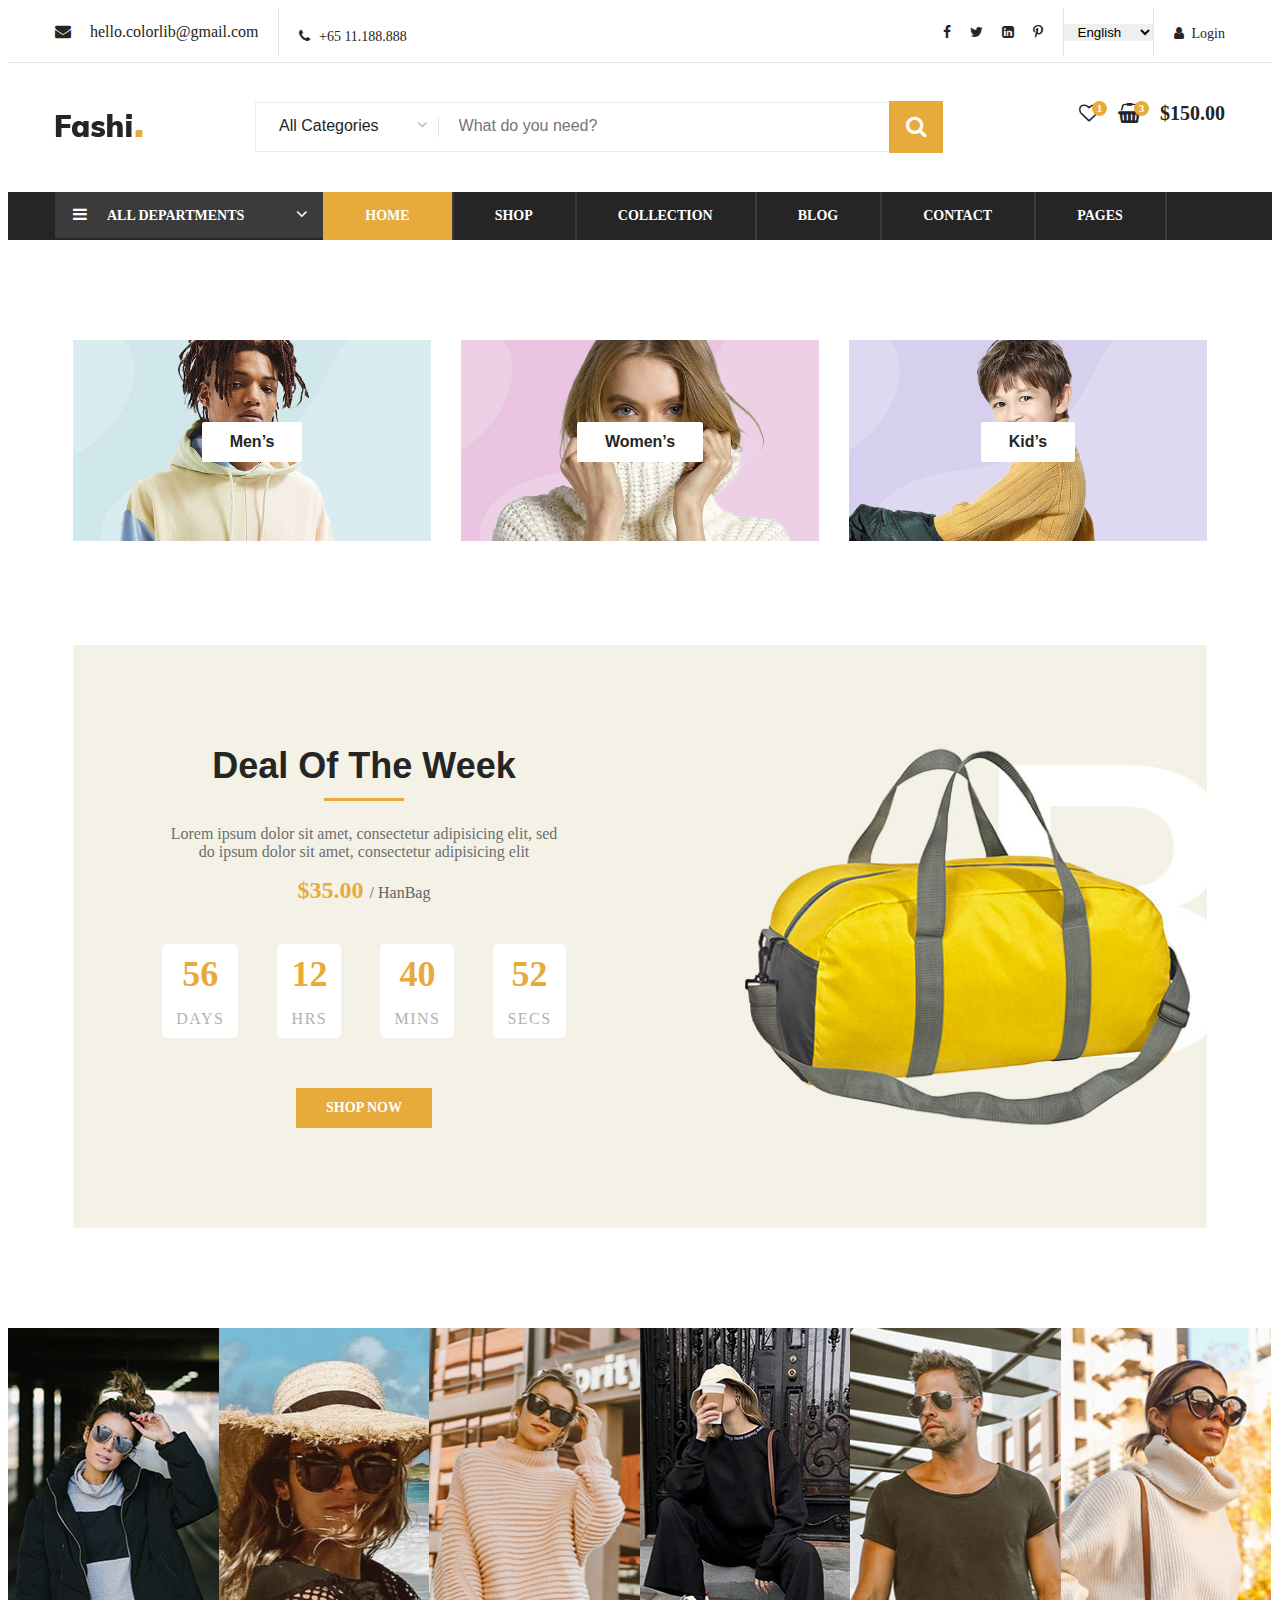
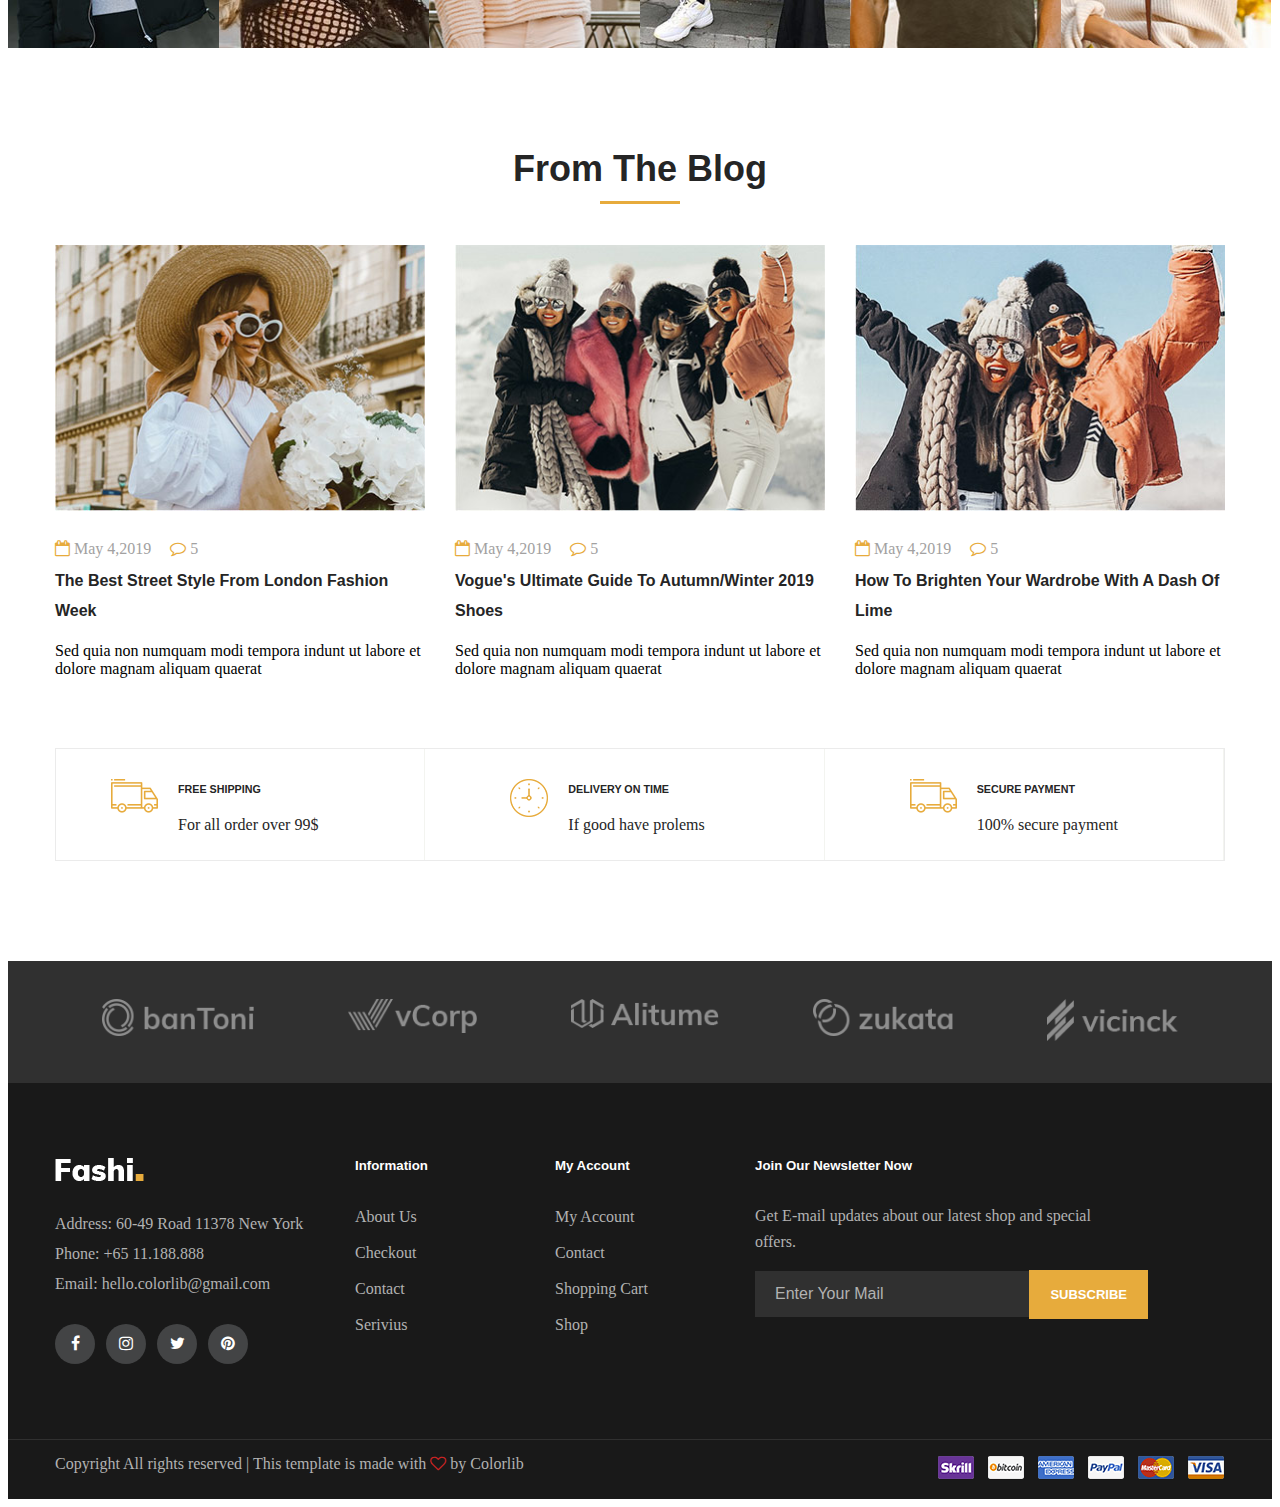
<file: index.html>
<!DOCTYPE html>
<html>
<head>
	<meta charset="utf-8">
	<title>Home</title>
	<link rel="stylesheet" href="css/style.css">
	<link rel="stylesheet" href="css/reuse.css">
	<link rel="stylesheet" href="font-awesome-4.7.0/css/font-awesome.min.css">
</head>
<body>
	<!-- Header Begin -->
	<header class="header-section">
		<div class="header-top">
			<div class="container">
				<div class="ht-left">
					<div class="mail">
						<i class=" fa fa-envelope"></i>
                        hello.colorlib@gmail.com
					</div>
					<div class="phone">
						<i class=" fa fa-phone"></i>
                        +65 11.188.888
					</div>
				</div>
				<div class="ht-right">
					<a href="#" class="login-panel"><i class="fa fa-user"></i>Login</a>
					<div class="lang-selector">
						<select name="countries" id="countries" class="language_drop">
							<option value="yt">English</option>
							<option value="yu">German</option>
						</select>
					</div>
					<div class="top-social">
						<a href="#"><i class="fa fa-facebook"></i></a>
                        <a href="#"><i class="fa fa-twitter"></i></a>
                        <a href="#"><i class="fa fa-linkedin-square"></i></a>
                        <a href="#"><i class="fa fa-pinterest-p"></i></a>
					</div>
				</div>
			</div>
		</div>
		<div class="container">
			<div class="inner-header">
				<div class="row">
					<div class="col-2">
						<div class="logo">
							<a href="index.html">
								<img src="img/logo.png" alt="#">
							</a>
						</div>
					</div>
					<div class="col-7">
                        <div class="advanced-search">
                            <button type="button" class="category-btn">All Categories</button>
                            <div class="input-group">
                                <input type="text" placeholder="What do you need?">
                                <button type="button"><i class="fa fa-search"></i></button>
                            </div>
                        </div>
                    </div>
                    <div class="col-3 text-right">
                    	<ul class="nav-right">
                    		<li class="heart-icon">
                    			<a href="#">
                    				<i class="fa fa-heart-o"></i>
                    				<span>1</span>
                    			</a>
                    		</li>
                    		<li class="cart-icon">
                    			<a href="#">
                    				<i class="fa fa-shopping-basket"></i>
                    				<span>3</span>
                    			</a>
                    			<div class="cart-hover">
                    				<div class="select-items">
                                        <table>
                                            <tbody>
                                                <tr>
                                                    <td class="si-pic"><img src="img/select-product-1.jpg" alt=""></td>
                                                    <td class="si-text">
                                                        <div class="product-selected">
                                                            <p>$60.00 x 1</p>
                                                            <h6>Kabino Bedside Table</h6>
                                                        </div>
                                                    </td>
                                                    <td class="si-close">
                                                        <i class="fa fa-times"></i>
                                                    </td>
                                                </tr>
                                                <tr>
                                                    <td class="si-pic"><img src="img/select-product-2.jpg" alt=""></td>
                                                    <td class="si-text">
                                                        <div class="product-selected">
                                                            <p>$60.00 x 1</p>
                                                            <h6>Kabino Bedside Table</h6>
                                                        </div>
                                                    </td>
                                                    <td class="si-close">
                                                        <i class="fa fa-times"></i>
                                                    </td>
                                                </tr>
                                            </tbody>
                                        </table>
                                    </div>
                                    <div class="select-total">
                                        <span>total:</span>
                                        <h5>$120.00</h5>
                                    </div>
                                    <div class="select-button">
                                        <a href="#" class="primary-btn view-card">VIEW CARD</a>
                                        <a href="#" class="primary-btn checkout-btn">CHECK OUT</a>
                                    </div>
                    			</div>
                    		</li>
                    		<li class="cart-price">$150.00</li>
                    	</ul>
                    </div>
				</div>
			</div>
		</div>
		<div class="nav-item">
            <div class="container">
                <div class="nav-depart">
                    <div class="depart-btn">
                        <i class="fa fa-bars"></i>
                        <span>All departments</span>
                        <ul class="depart-hover">
                            <li class="active"><a href="#">Women’s Clothing</a></li>
                            <li><a href="#">Men’s Clothing</a></li>
                            <li><a href="#">Underwear</a></li>
                            <li><a href="#">Kid's Clothing</a></li>
                            <li><a href="#">Brand Fashion</a></li>
                            <li><a href="#">Accessories/Shoes</a></li>
                            <li><a href="#">Luxury Brands</a></li>
                            <li><a href="#">Brand Outdoor Apparel</a></li>
                        </ul>
                    </div>
                </div>
                <nav class="nav-menu mobile-menu">
                    <ul>
                        <li class="active"><a href="./index.html">Home</a></li>
                        <li><a href="./shop.html">Shop</a></li>
                        <li><a href="#">Collection</a>
                            <ul class="dropdown">
                                <li><a href="#">Men's</a></li>
                                <li><a href="#">Women's</a></li>
                                <li><a href="#">Kid's</a></li>
                            </ul>
                        </li>
                        <li><a href="./blog.html">Blog</a></li>
                        <li><a href="./contact.html">Contact</a></li>
                        <li><a href="#">Pages</a>
                            <ul class="dropdown">
                                <li><a href="./blog-details.html">Blog Details</a></li>
                                <li><a href="./shopping-cart.html">Shopping Cart</a></li>
                                <li><a href="./check-out.html">Checkout</a></li>
                                <li><a href="./faq.html">Faq</a></li>
                                <li><a href="./register.html">Register</a></li>
                                <li><a href="./login.html">Login</a></li>
                            </ul>
                        </li>
                    </ul>
                </nav>
                <div id="mobile-menu-wrap"></div>
            </div>
        </div>
	</header>
	<!-- End Header -->

	<!-- Slide Begin -->
	<!-- <section>
        <div class="hero-items owl-carousel">
            <div class="single-hero-items set-bg" data-setbg="img/hero-1.jpg">
                <div class="container">
                    <div class="row">
                        <div class="col-5">
                            <span>Bag,kids</span>
                            <h1>Black friday</h1>
                            <p>Lorem ipsum dolor sit amet, consectetur adipisicing elit, sed do eiusmod tempor
                                incididunt ut labore et dolore</p>
                            <a href="#" class="primary-btn">Shop Now</a>
                        </div>
                    </div>
                    <div class="off-card">
                        <h2>Sale <span>50%</span></h2>
                    </div>
                </div>
            </div>
            <div class="single-hero-items set-bg" data-setbg="img/hero-2.jpg">
                <div class="container">
                    <div class="row">
                        <div class="col-5">
                            <span>Bag,kids</span>
                            <h1>Black friday</h1>
                            <p>Lorem ipsum dolor sit amet, consectetur adipisicing elit, sed do eiusmod tempor
                                incididunt ut labore et dolore</p>
                            <a href="#" class="primary-btn">Shop Now</a>
                        </div>
                    </div>
                    <div class="off-card">
                        <h2>Sale <span>50%</span></h2>
                    </div>
                </div>
            </div>
        </div>
    </section> -->
    <!-- End Slide -->

    <!-- Banner Begin -->
    <div class="banner-section spad">
        <div class="container-fluid">
            <div class="row">
                <div class="col-4">
                    <div class="single-banner">
                        <img src="img/banner-1.jpg" alt="">
                        <div class="inner-text">
                            <h4>Men’s</h4>
                        </div>
                    </div>
                </div>
                <div class="col-4">
                    <div class="single-banner">
                        <img src="img/banner-2.jpg" alt="">
                        <div class="inner-text">
                            <h4>Women’s</h4>
                        </div>
                    </div>
                </div>
                <div class="col-4">
                    <div class="single-banner">
                        <img src="img/banner-3.jpg" alt="">
                        <div class="inner-text">
                            <h4>Kid’s</h4>
                        </div>
                    </div>
                </div>
            </div>
        </div>
    </div>
    <!-- End Banner -->

    <!-- Woman Banner -->
    <!-- <section class="women-banner spad">
        <div class="container-fluid">
            <div class="row">
                <div class="col-3">
                    <div class="product-large set-bg" data-setbg="img/products/women-large.jpg">
                        <h2>Women’s</h2>
                        <a href="#">Discover More</a>
                    </div>
                </div>
                <div class="col-8 offset-lg-1">
                    <div class="filter-control">
                        <ul>
                            <li class="active">Clothings</li>
                            <li>HandBag</li>
                            <li>Shoes</li>
                            <li>Accessories</li>
                        </ul>
                    </div>
                    <div class="product-slider owl-carousel">
                        <div class="product-item">
                            <div class="pi-pic">
                                <img src="img/products/women-1.jpg" alt="">
                                <div class="sale">Sale</div>
                                <div class="icon">
                                    <i class="icon_heart_alt"></i>
                                </div>
                                <ul>
                                    <li class="w-icon active"><a href="#"><i class="icon_bag_alt"></i></a></li>
                                    <li class="quick-view"><a href="#">+ Quick View</a></li>
                                    <li class="w-icon"><a href="#"><i class="fa fa-random"></i></a></li>
                                </ul>
                            </div>
                            <div class="pi-text">
                                <div class="catagory-name">Coat</div>
                                <a href="#">
                                    <h5>Pure Pineapple</h5>
                                </a>
                                <div class="product-price">
                                    $14.00
                                    <span>$35.00</span>
                                </div>
                            </div>
                        </div>
                        <div class="product-item">
                            <div class="pi-pic">
                                <img src="img/products/women-2.jpg" alt="">
                                <div class="icon">
                                    <i class="icon_heart_alt"></i>
                                </div>
                                <ul>
                                    <li class="w-icon active"><a href="#"><i class="icon_bag_alt"></i></a></li>
                                    <li class="quick-view"><a href="#">+ Quick View</a></li>
                                    <li class="w-icon"><a href="#"><i class="fa fa-random"></i></a></li>
                                </ul>
                            </div>
                            <div class="pi-text">
                                <div class="catagory-name">Shoes</div>
                                <a href="#">
                                    <h5>Guangzhou sweater</h5>
                                </a>
                                <div class="product-price">
                                    $13.00
                                </div>
                            </div>
                        </div>
                        <div class="product-item">
                            <div class="pi-pic">
                                <img src="img/products/women-3.jpg" alt="">
                                <div class="icon">
                                    <i class="icon_heart_alt"></i>
                                </div>
                                <ul>
                                    <li class="w-icon active"><a href="#"><i class="icon_bag_alt"></i></a></li>
                                    <li class="quick-view"><a href="#">+ Quick View</a></li>
                                    <li class="w-icon"><a href="#"><i class="fa fa-random"></i></a></li>
                                </ul>
                            </div>
                            <div class="pi-text">
                                <div class="catagory-name">Towel</div>
                                <a href="#">
                                    <h5>Pure Pineapple</h5>
                                </a>
                                <div class="product-price">
                                    $34.00
                                </div>
                            </div>
                        </div>
                        <div class="product-item">
                            <div class="pi-pic">
                                <img src="img/products/women-4.jpg" alt="">
                                <div class="icon">
                                    <i class="icon_heart_alt"></i>
                                </div>
                                <ul>
                                    <li class="w-icon active"><a href="#"><i class="icon_bag_alt"></i></a></li>
                                    <li class="quick-view"><a href="#">+ Quick View</a></li>
                                    <li class="w-icon"><a href="#"><i class="fa fa-random"></i></a></li>
                                </ul>
                            </div>
                            <div class="pi-text">
                                <div class="catagory-name">Towel</div>
                                <a href="#">
                                    <h5>Converse Shoes</h5>
                                </a>
                                <div class="product-price">
                                    $34.00
                                </div>
                            </div>
                        </div>
                    </div>
                </div>
            </div>
        </div>
    </section> -->
    <!-- End Woman Banner -->
    <!-- Deal Of The Week Section Begin-->
    <section class="deal-of-week set-bg spad">
        <div class="container">
            <div class="col-6 text-center">
                <div class="section-title">
                    <h2>Deal Of The Week</h2>
                    <p>Lorem ipsum dolor sit amet, consectetur adipisicing elit, sed<br /> do ipsum dolor sit amet,
                        consectetur adipisicing elit </p>
                    <div class="product-price">
                        $35.00
                        <span>/ HanBag</span>
                    </div>
                </div>
                <div class="countdown-timer" id="countdown">
                    <div class="cd-item">
                        <span>56</span>
                        <p>Days</p>
                    </div>
                    <div class="cd-item">
                        <span>12</span>
                        <p>Hrs</p>
                    </div>
                    <div class="cd-item">
                        <span>40</span>
                        <p>Mins</p>
                    </div>
                    <div class="cd-item">
                        <span>52</span>
                        <p>Secs</p>
                    </div>
                </div>
                <a href="#" class="primary-btn">Shop Now</a>
            </div>
        </div>
    </section>
    <!-- Deal Of The Week Section End -->

    <!-- Instagram Section Begin -->
    <div class="instagram-photo">
        <div class="insta-item set-bg img-ins-1">
            <div class="inside-text">
                <i class="fa fa-instagram"></i>
                <h5><a href="#">colorlib_Collection</a></h5>
            </div>
        </div>
        <div class="insta-item set-bg img-ins-2">
            <div class="inside-text">
                <i class="fa fa-instagram"></i>
                <h5><a href="#">colorlib_Collection</a></h5>
            </div>
        </div>
        <div class="insta-item set-bg img-ins-3">
            <div class="inside-text">
                <i class="fa fa-instagram"></i>
                <h5><a href="#">colorlib_Collection</a></h5>
            </div>
        </div>
        <div class="insta-item set-bg img-ins-4">
            <div class="inside-text">
                <i class="fa fa-instagram"></i>
                <h5><a href="#">colorlib_Collection</a></h5>
            </div>
        </div>
        <div class="insta-item set-bg img-ins-5">
            <div class="inside-text">
                <i class="fa fa-instagram"></i>
                <h5><a href="#">colorlib_Collection</a></h5>
            </div>
        </div>
        <div class="insta-item set-bg img-ins-6">
            <div class="inside-text">
                <i class="fa fa-instagram"></i>
                <h5><a href="#">colorlib_Collection</a></h5>
            </div>
        </div>
    </div>
    <!-- Instagram Section End -->

    <!-- Latest Blog Section Begin -->
    <section class="latest-blog spad">
        <div class="container">
            <div class="row">
                <div class="col-12">
                    <div class="section-title">
                        <h2>From The Blog</h2>
                    </div>
                </div>
            </div>
            <div class="row">
                <div class="col-4">
                    <div class="single-latest-blog">
                        <img src="img/latest-1.jpg" alt="">
                        <div class="latest-text">
                            <div class="tag-list">
                                <div class="tag-item">
                                    <i class="fa fa-calendar-o"></i>
                                    May 4,2019
                                </div>
                                <div class="tag-item">
                                    <i class="fa fa-comment-o"></i>
                                    5
                                </div>
                            </div>
                            <a href="#">
                                <h4>The Best Street Style From London Fashion Week</h4>
                            </a>
                            <p>Sed quia non numquam modi tempora indunt ut labore et dolore magnam aliquam quaerat </p>
                        </div>
                    </div>
                </div>
                <div class="col-4">
                    <div class="single-latest-blog">
                        <img src="img/latest-2.jpg" alt="">
                        <div class="latest-text">
                            <div class="tag-list">
                                <div class="tag-item">
                                    <i class="fa fa-calendar-o"></i>
                                    May 4,2019
                                </div>
                                <div class="tag-item">
                                    <i class="fa fa-comment-o"></i>
                                    5
                                </div>
                            </div>
                            <a href="#">
                                <h4>Vogue's Ultimate Guide To Autumn/Winter 2019 Shoes</h4>
                            </a>
                            <p>Sed quia non numquam modi tempora indunt ut labore et dolore magnam aliquam quaerat </p>
                        </div>
                    </div>
                </div>
                <div class="col-4">
                    <div class="single-latest-blog">
                        <img src="img/latest-3.jpg" alt="">
                        <div class="latest-text">
                            <div class="tag-list">
                                <div class="tag-item">
                                    <i class="fa fa-calendar-o"></i>
                                    May 4,2019
                                </div>
                                <div class="tag-item">
                                    <i class="fa fa-comment-o"></i>
                                    5
                                </div>
                            </div>
                            <a href="#">
                                <h4>How To Brighten Your Wardrobe With A Dash Of Lime</h4>
                            </a>
                            <p>Sed quia non numquam modi tempora indunt ut labore et dolore magnam aliquam quaerat </p>
                        </div>
                    </div>
                </div>
            </div>
            <div class="benefit-items">
                <div class="row">
                    <div class="col-4">
                        <div class="single-benefit">
                            <div class="sb-icon">
                                <img src="img/icon-1.png" alt="">
                            </div>
                            <div class="sb-text">
                                <h6>Free Shipping</h6>
                                <p>For all order over 99$</p>
                            </div>
                        </div>
                    </div>
                    <div class="col-4">
                        <div class="single-benefit">
                            <div class="sb-icon">
                                <img src="img/icon-2.png" alt="">
                            </div>
                            <div class="sb-text">
                                <h6>Delivery On Time</h6>
                                <p>If good have prolems</p>
                            </div>
                        </div>
                    </div>
                    <div class="col-4">
                        <div class="single-benefit">
                            <div class="sb-icon">
                                <img src="img/icon-1.png" alt="">
                            </div>
                            <div class="sb-text">
                                <h6>Secure Payment</h6>
                                <p>100% secure payment</p>
                            </div>
                        </div>
                    </div>
                </div>
            </div>
        </div>
    </section>
    <!-- Latest Blog Section End -->

    <!-- Partner Logo Section Begin -->
    <div class="partner-logo">
        <div class="container">
            <div class="logo-carousel">
                <div class="logo-item">
                    <div class="tablecell-inner">
                        <img src="img/logo-carousel/logo-1.png" alt="">
                    </div>
                </div>
                <div class="logo-item">
                    <div class="tablecell-inner">
                        <img src="img/logo-carousel/logo-2.png" alt="">
                    </div>
                </div>
                <div class="logo-item">
                    <div class="tablecell-inner">
                        <img src="img/logo-carousel/logo-3.png" alt="">
                    </div>
                </div>
                <div class="logo-item">
                    <div class="tablecell-inner">
                        <img src="img/logo-carousel/logo-4.png" alt="">
                    </div>
                </div>
                <div class="logo-item">
                    <div class="tablecell-inner">
                        <img src="img/logo-carousel/logo-5.png" alt="">
                    </div>
                </div>
            </div>
        </div>
    </div>
    <!-- Partner Logo Section End -->

    <!-- Footer Section Begin -->
    <footer class="footer-section">
        <div class="container">
            <div class="row">
                <div class="col-3">
                    <div class="footer-left">
                        <div class="footer-logo">
                            <a href="#"><img src="img/footer-logo.png" alt=""></a>
                        </div>
                        <ul>
                            <li>Address: 60-49 Road 11378 New York</li>
                            <li>Phone: +65 11.188.888</li>
                            <li>Email: hello.colorlib@gmail.com</li>
                        </ul>
                        <div class="footer-social">
                            <a href="#"><i class="fa fa-facebook"></i></a>
                            <a href="#"><i class="fa fa-instagram"></i></a>
                            <a href="#"><i class="fa fa-twitter"></i></a>
                            <a href="#"><i class="fa fa-pinterest"></i></a>
                        </div>
                    </div>
                </div>
                <div class="col-2">
                    <div class="footer-widget">
                        <h5>Information</h5>
                        <ul>
                            <li><a href="#">About Us</a></li>
                            <li><a href="#">Checkout</a></li>
                            <li><a href="#">Contact</a></li>
                            <li><a href="#">Serivius</a></li>
                        </ul>
                    </div>
                </div>
                <div class="col-2">
                    <div class="footer-widget">
                        <h5>My Account</h5>
                        <ul>
                            <li><a href="#">My Account</a></li>
                            <li><a href="#">Contact</a></li>
                            <li><a href="#">Shopping Cart</a></li>
                            <li><a href="#">Shop</a></li>
                        </ul>
                    </div>
                </div>
                <div class="col-4">
                    <div class="newslatter-item">
                        <h5>Join Our Newsletter Now</h5>
                        <p>Get E-mail updates about our latest shop and special offers.</p>
                        <form action="#" class="subscribe-form">
                            <input type="text" placeholder="Enter Your Mail">
                            <button type="button">Subscribe</button>
                        </form>
                    </div>
                </div>
            </div>
        </div>
        <div class="copyright-reserved">
            <div class="container">
                <div class="row">
                    <div class="col-12">
                        <div class="copyright-text">
							Copyright All rights reserved | This template is made with 
							<i class="fa fa-heart-o"></i> by 
							<a href="#" target="_blank">Colorlib</a>
                        </div>
                        <div class="payment-pic">
                            <img src="img/payment-method.png" alt="">
                        </div>
                    </div>
                </div>
            </div>
        </div>
    </footer>
    <!-- Footer Section End -->
</body>
</html>
</file>
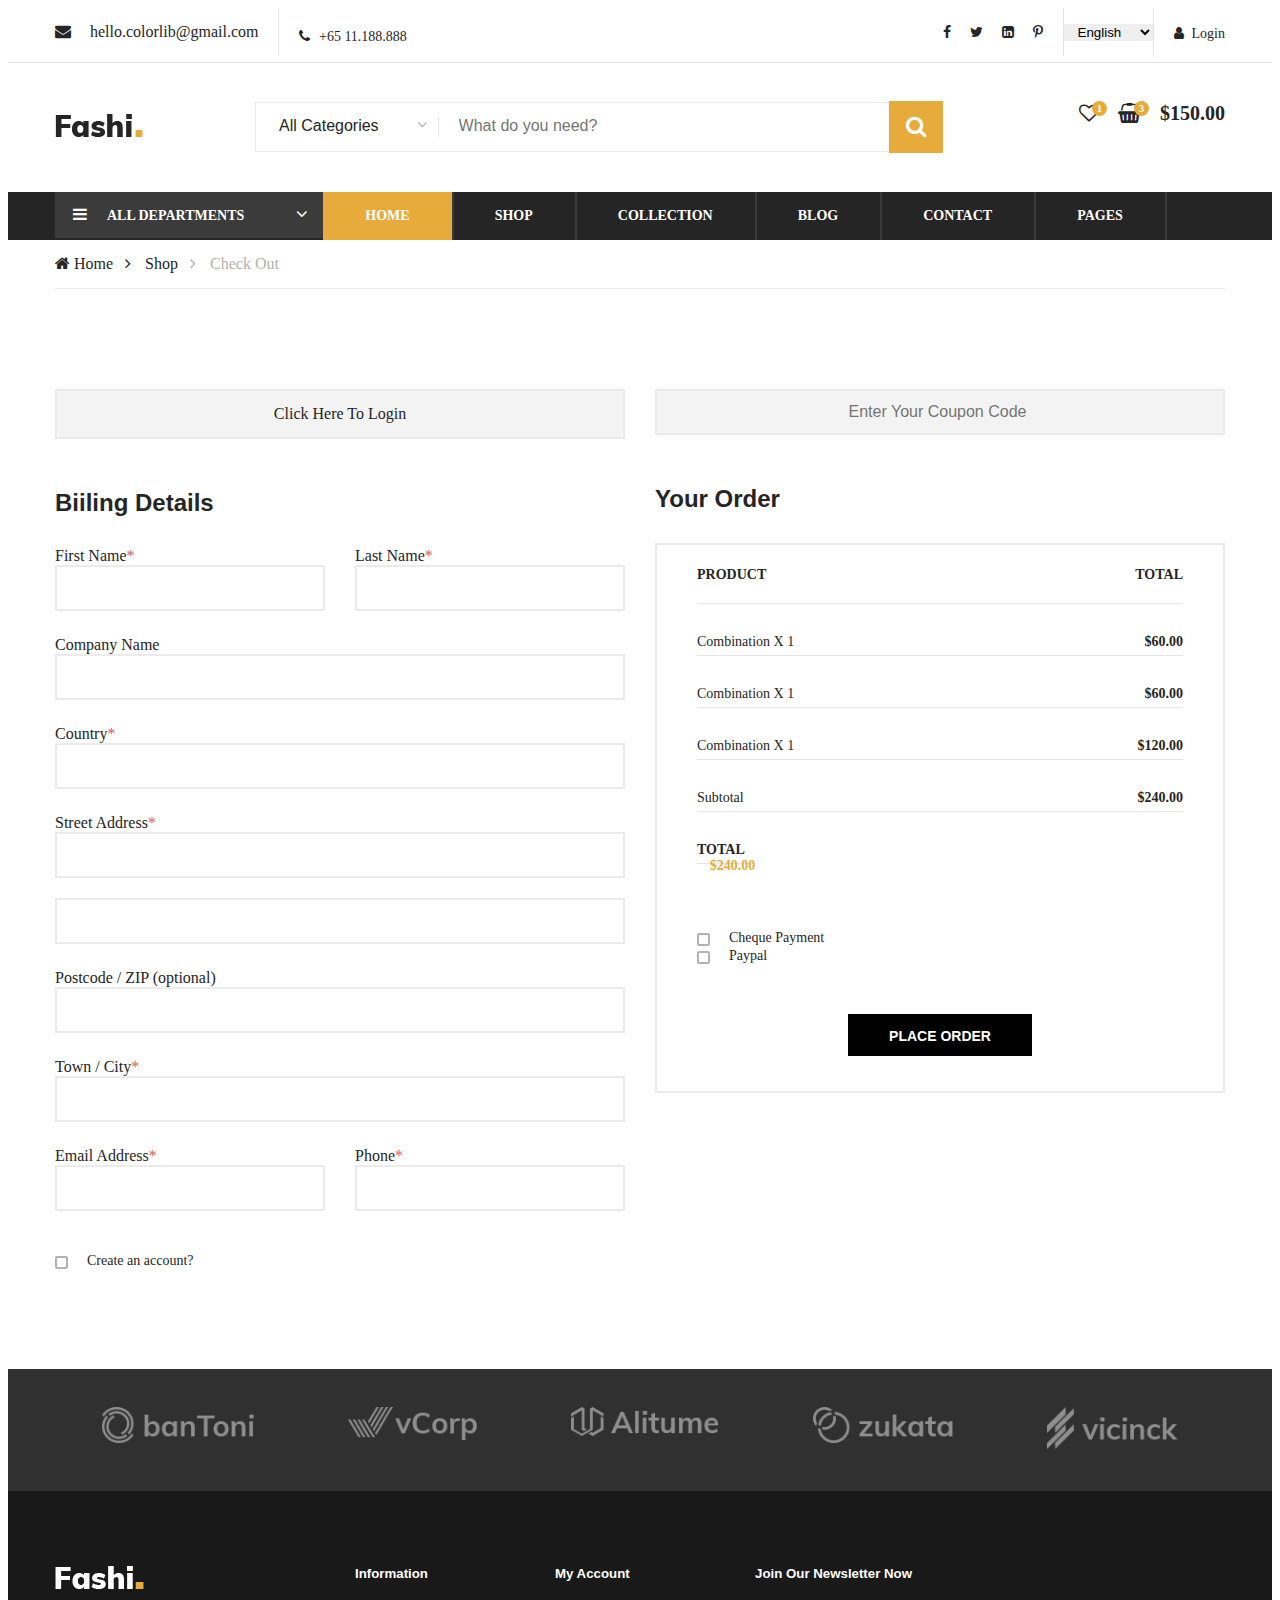
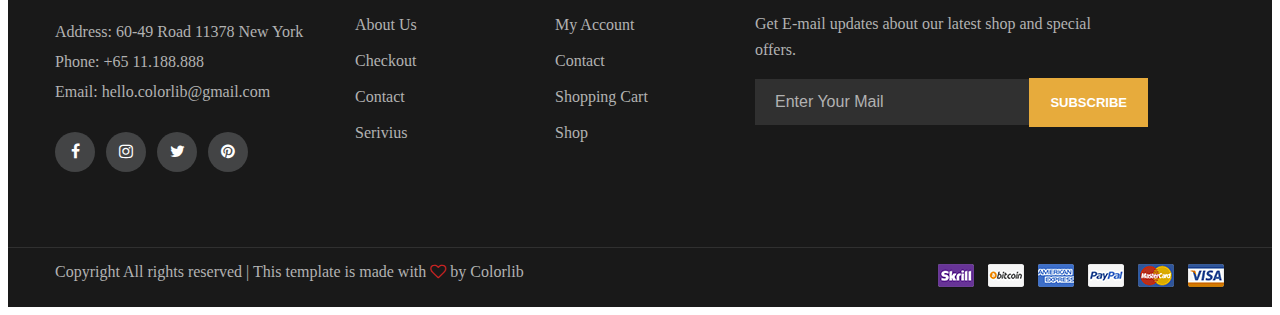
<file: check-out.html>
<!DOCTYPE html>
<html>
<head>
	<meta charset="utf-8">
	<title>Shopping cart</title>
	<link rel="stylesheet" href="css/style.css">
	<link rel="stylesheet" href="css/reuse.css">
	<link rel="stylesheet" href="font-awesome-4.7.0/css/font-awesome.min.css">
</head>
<body>
	<!-- Header Begin -->
	<header class="header-section">
		<div class="header-top">
			<div class="container">
				<div class="ht-left">
					<div class="mail">
						<i class=" fa fa-envelope"></i>
                        hello.colorlib@gmail.com
					</div>
					<div class="phone">
						<i class=" fa fa-phone"></i>
                        +65 11.188.888
					</div>
				</div>
				<div class="ht-right">
					<a href="#" class="login-panel"><i class="fa fa-user"></i>Login</a>
					<div class="lang-selector">
						<select name="countries" id="countries" class="language_drop">
							<option value="yt">English</option>
							<option value="yu">German</option>
						</select>
					</div>
					<div class="top-social">
						<a href="#"><i class="fa fa-facebook"></i></a>
                        <a href="#"><i class="fa fa-twitter"></i></a>
                        <a href="#"><i class="fa fa-linkedin-square"></i></a>
                        <a href="#"><i class="fa fa-pinterest-p"></i></a>
					</div>
				</div>
			</div>
		</div>
		<div class="container">
			<div class="inner-header">
				<div class="row">
					<div class="col-2">
						<div class="logo">
							<a href="index.html">
								<img src="img/logo.png" alt="#">
							</a>
						</div>
					</div>
					<div class="col-7">
                        <div class="advanced-search">
                            <button type="button" class="category-btn">All Categories</button>
                            <div class="input-group">
                                <input type="text" placeholder="What do you need?">
                                <button type="button"><i class="fa fa-search"></i></button>
                            </div>
                        </div>
                    </div>
                    <div class="col-3 text-right">
                    	<ul class="nav-right">
                    		<li class="heart-icon">
                    			<a href="#">
                    				<i class="fa fa-heart-o"></i>
                    				<span>1</span>
                    			</a>
                    		</li>
                    		<li class="cart-icon">
                    			<a href="#">
                    				<i class="fa fa-shopping-basket"></i>
                    				<span>3</span>
                    			</a>
                    			<div class="cart-hover">
                    				<div class="select-items">
                                        <table>
                                            <tbody>
                                                <tr>
                                                    <td class="si-pic"><img src="img/select-product-1.jpg" alt=""></td>
                                                    <td class="si-text">
                                                        <div class="product-selected">
                                                            <p>$60.00 x 1</p>
                                                            <h6>Kabino Bedside Table</h6>
                                                        </div>
                                                    </td>
                                                    <td class="si-close">
                                                        <i class="fa fa-times"></i>
                                                    </td>
                                                </tr>
                                                <tr>
                                                    <td class="si-pic"><img src="img/select-product-2.jpg" alt=""></td>
                                                    <td class="si-text">
                                                        <div class="product-selected">
                                                            <p>$60.00 x 1</p>
                                                            <h6>Kabino Bedside Table</h6>
                                                        </div>
                                                    </td>
                                                    <td class="si-close">
                                                        <i class="fa fa-times"></i>
                                                    </td>
                                                </tr>
                                            </tbody>
                                        </table>
                                    </div>
                                    <div class="select-total">
                                        <span>total:</span>
                                        <h5>$120.00</h5>
                                    </div>
                                    <div class="select-button">
                                        <a href="#" class="primary-btn view-card">VIEW CARD</a>
                                        <a href="#" class="primary-btn checkout-btn">CHECK OUT</a>
                                    </div>
                    			</div>
                    		</li>
                    		<li class="cart-price">$150.00</li>
                    	</ul>
                    </div>
				</div>
			</div>
		</div>
		<div class="nav-item">
            <div class="container">
                <div class="nav-depart">
                    <div class="depart-btn">
                        <i class="fa fa-bars"></i>
                        <span>All departments</span>
                        <ul class="depart-hover">
                            <li class="active"><a href="#">Women’s Clothing</a></li>
                            <li><a href="#">Men’s Clothing</a></li>
                            <li><a href="#">Underwear</a></li>
                            <li><a href="#">Kid's Clothing</a></li>
                            <li><a href="#">Brand Fashion</a></li>
                            <li><a href="#">Accessories/Shoes</a></li>
                            <li><a href="#">Luxury Brands</a></li>
                            <li><a href="#">Brand Outdoor Apparel</a></li>
                        </ul>
                    </div>
                </div>
                <nav class="nav-menu mobile-menu">
                    <ul>
                        <li class="active"><a href="./index.html">Home</a></li>
                        <li><a href="./shop.html">Shop</a></li>
                        <li><a href="#">Collection</a>
                            <ul class="dropdown">
                                <li><a href="#">Men's</a></li>
                                <li><a href="#">Women's</a></li>
                                <li><a href="#">Kid's</a></li>
                            </ul>
                        </li>
                        <li><a href="./blog.html">Blog</a></li>
                        <li><a href="./contact.html">Contact</a></li>
                        <li><a href="#">Pages</a>
                            <ul class="dropdown">
                                <li><a href="./blog-details.html">Blog Details</a></li>
                                <li><a href="./shopping-cart.html">Shopping Cart</a></li>
                                <li><a href="./check-out.html">Checkout</a></li>
                                <li><a href="./faq.html">Faq</a></li>
                                <li><a href="./register.html">Register</a></li>
                                <li><a href="./login.html">Login</a></li>
                            </ul>
                        </li>
                    </ul>
                </nav>
                <div id="mobile-menu-wrap"></div>
            </div>
        </div>
	</header>
	<!-- End Header -->

    <!-- Breadcrumb Section Begin -->
    <div class="breacrumb-section">
        <div class="container">
            <div class="row">
                <div class="col-12">
                    <div class="breadcrumb-text product-more">
                        <a href="./index.html"><i class="fa fa-home"></i> Home</a>
                        <a href="./shop.html">Shop</a>
                        <span>Check Out</span>
                    </div>
                </div>
            </div>
        </div>
    </div>
    <!-- Breadcrumb Section Begin -->

   <!-- Shopping Cart Section Begin -->
    <section class="checkout-section spad">
        <div class="container">
            <form action="#" class="checkout-form">
                <div class="row">
                    <div class="col-6">
                        <div class="checkout-content">
                            <a href="#" class="content-btn">Click Here To Login</a>
                        </div>
                        <h4>Biiling Details</h4>
                        <div class="row flex-c">
                            <div class="col-6">
                                <label for="fir">First Name<span>*</span></label>
                                <input type="text" id="fir">
                            </div>
                            <div class="col-6">
                                <label for="last">Last Name<span>*</span></label>
                                <input type="text" id="last">
                            </div>
                            <div class="col-12">
                                <label for="cun-name">Company Name</label>
                                <input type="text" id="cun-name">
                            </div>
                            <div class="col-12">
                                <label for="cun">Country<span>*</span></label>
                                <input type="text" id="cun">
                            </div>
                            <div class="col-12">
                                <label for="street">Street Address<span>*</span></label>
                                <input type="text" id="street" class="street-first">
                                <input type="text">
                            </div>
                            <div class="col-12">
                                <label for="zip">Postcode / ZIP (optional)</label>
                                <input type="text" id="zip">
                            </div>
                            <div class="col-12">
                                <label for="town">Town / City<span>*</span></label>
                                <input type="text" id="town">
                            </div>
                            <div class="col-6">
                                <label for="email">Email Address<span>*</span></label>
                                <input type="text" id="email">
                            </div>
                            <div class="col-6">
                                <label for="phone">Phone<span>*</span></label>
                                <input type="text" id="phone">
                            </div>
                            <div class="col-12">
                                <div class="create-item">
                                    <label for="acc-create">
                                        Create an account?
                                        <input type="checkbox" id="acc-create">
                                        <span class="checkmark"></span>
                                    </label>
                                </div>
                            </div>
                        </div>
                    </div>
                    <div class="col-6">
                        <div class="checkout-content">
                            <input type="text" placeholder="Enter Your Coupon Code">
                        </div>
                        <div class="place-order">
                            <h4>Your Order</h4>
                            <div class="order-total">
                                <ul class="order-table">
                                    <li>Product <span>Total</span></li>
                                    <li class="fw-normal">Combination x 1 <span>$60.00</span></li>
                                    <li class="fw-normal">Combination x 1 <span>$60.00</span></li>
                                    <li class="fw-normal">Combination x 1 <span>$120.00</span></li>
                                    <li class="fw-normal">Subtotal <span>$240.00</span></li>
                                    <li class="total-price">Total <span>$240.00</span></li>
                                </ul>
                                <div class="payment-check">
                                    <div class="pc-item">
                                        <label for="pc-check">
                                            Cheque Payment
                                            <input type="checkbox" id="pc-check">
                                            <span class="checkmark"></span>
                                        </label>
                                    </div>
                                    <div class="pc-item">
                                        <label for="pc-paypal">
                                            Paypal
                                            <input type="checkbox" id="pc-paypal">
                                            <span class="checkmark"></span>
                                        </label>
                                    </div>
                                </div>
                                <div class="order-btn">
                                    <button type="submit" class="site-btn place-btn">Place Order</button>
                                </div>
                            </div>
                        </div>
                    </div>
                </div>
            </form>
        </div>
    </section>
    <!-- Shopping Cart Section End -->

    <!-- Partner Logo Section Begin -->
    <div class="partner-logo">
        <div class="container">
            <div class="logo-carousel">
                <div class="logo-item">
                    <div class="tablecell-inner">
                        <img src="img/logo-carousel/logo-1.png" alt="">
                    </div>
                </div>
                <div class="logo-item">
                    <div class="tablecell-inner">
                        <img src="img/logo-carousel/logo-2.png" alt="">
                    </div>
                </div>
                <div class="logo-item">
                    <div class="tablecell-inner">
                        <img src="img/logo-carousel/logo-3.png" alt="">
                    </div>
                </div>
                <div class="logo-item">
                    <div class="tablecell-inner">
                        <img src="img/logo-carousel/logo-4.png" alt="">
                    </div>
                </div>
                <div class="logo-item">
                    <div class="tablecell-inner">
                        <img src="img/logo-carousel/logo-5.png" alt="">
                    </div>
                </div>
            </div>
        </div>
    </div>
    <!-- Partner Logo Section End -->

    <!-- Footer Section Begin -->
    <footer class="footer-section">
        <div class="container">
            <div class="row">
                <div class="col-3">
                    <div class="footer-left">
                        <div class="footer-logo">
                            <a href="#"><img src="img/footer-logo.png" alt=""></a>
                        </div>
                        <ul>
                            <li>Address: 60-49 Road 11378 New York</li>
                            <li>Phone: +65 11.188.888</li>
                            <li>Email: hello.colorlib@gmail.com</li>
                        </ul>
                        <div class="footer-social">
                            <a href="#"><i class="fa fa-facebook"></i></a>
                            <a href="#"><i class="fa fa-instagram"></i></a>
                            <a href="#"><i class="fa fa-twitter"></i></a>
                            <a href="#"><i class="fa fa-pinterest"></i></a>
                        </div>
                    </div>
                </div>
                <div class="col-2">
                    <div class="footer-widget">
                        <h5>Information</h5>
                        <ul>
                            <li><a href="#">About Us</a></li>
                            <li><a href="#">Checkout</a></li>
                            <li><a href="#">Contact</a></li>
                            <li><a href="#">Serivius</a></li>
                        </ul>
                    </div>
                </div>
                <div class="col-2">
                    <div class="footer-widget">
                        <h5>My Account</h5>
                        <ul>
                            <li><a href="#">My Account</a></li>
                            <li><a href="#">Contact</a></li>
                            <li><a href="#">Shopping Cart</a></li>
                            <li><a href="#">Shop</a></li>
                        </ul>
                    </div>
                </div>
                <div class="col-4">
                    <div class="newslatter-item">
                        <h5>Join Our Newsletter Now</h5>
                        <p>Get E-mail updates about our latest shop and special offers.</p>
                        <form action="#" class="subscribe-form">
                            <input type="text" placeholder="Enter Your Mail">
                            <button type="button">Subscribe</button>
                        </form>
                    </div>
                </div>
            </div>
        </div>
        <div class="copyright-reserved">
            <div class="container">
                <div class="row">
                    <div class="col-12">
                        <div class="copyright-text">
							Copyright All rights reserved | This template is made with 
							<i class="fa fa-heart-o"></i> by 
							<a href="#" target="_blank">Colorlib</a>
                        </div>
                        <div class="payment-pic">
                            <img src="img/payment-method.png" alt="">
                        </div>
                    </div>
                </div>
            </div>
        </div>
    </footer>
    <!-- Footer Section End -->
</body>
</html>
</file>
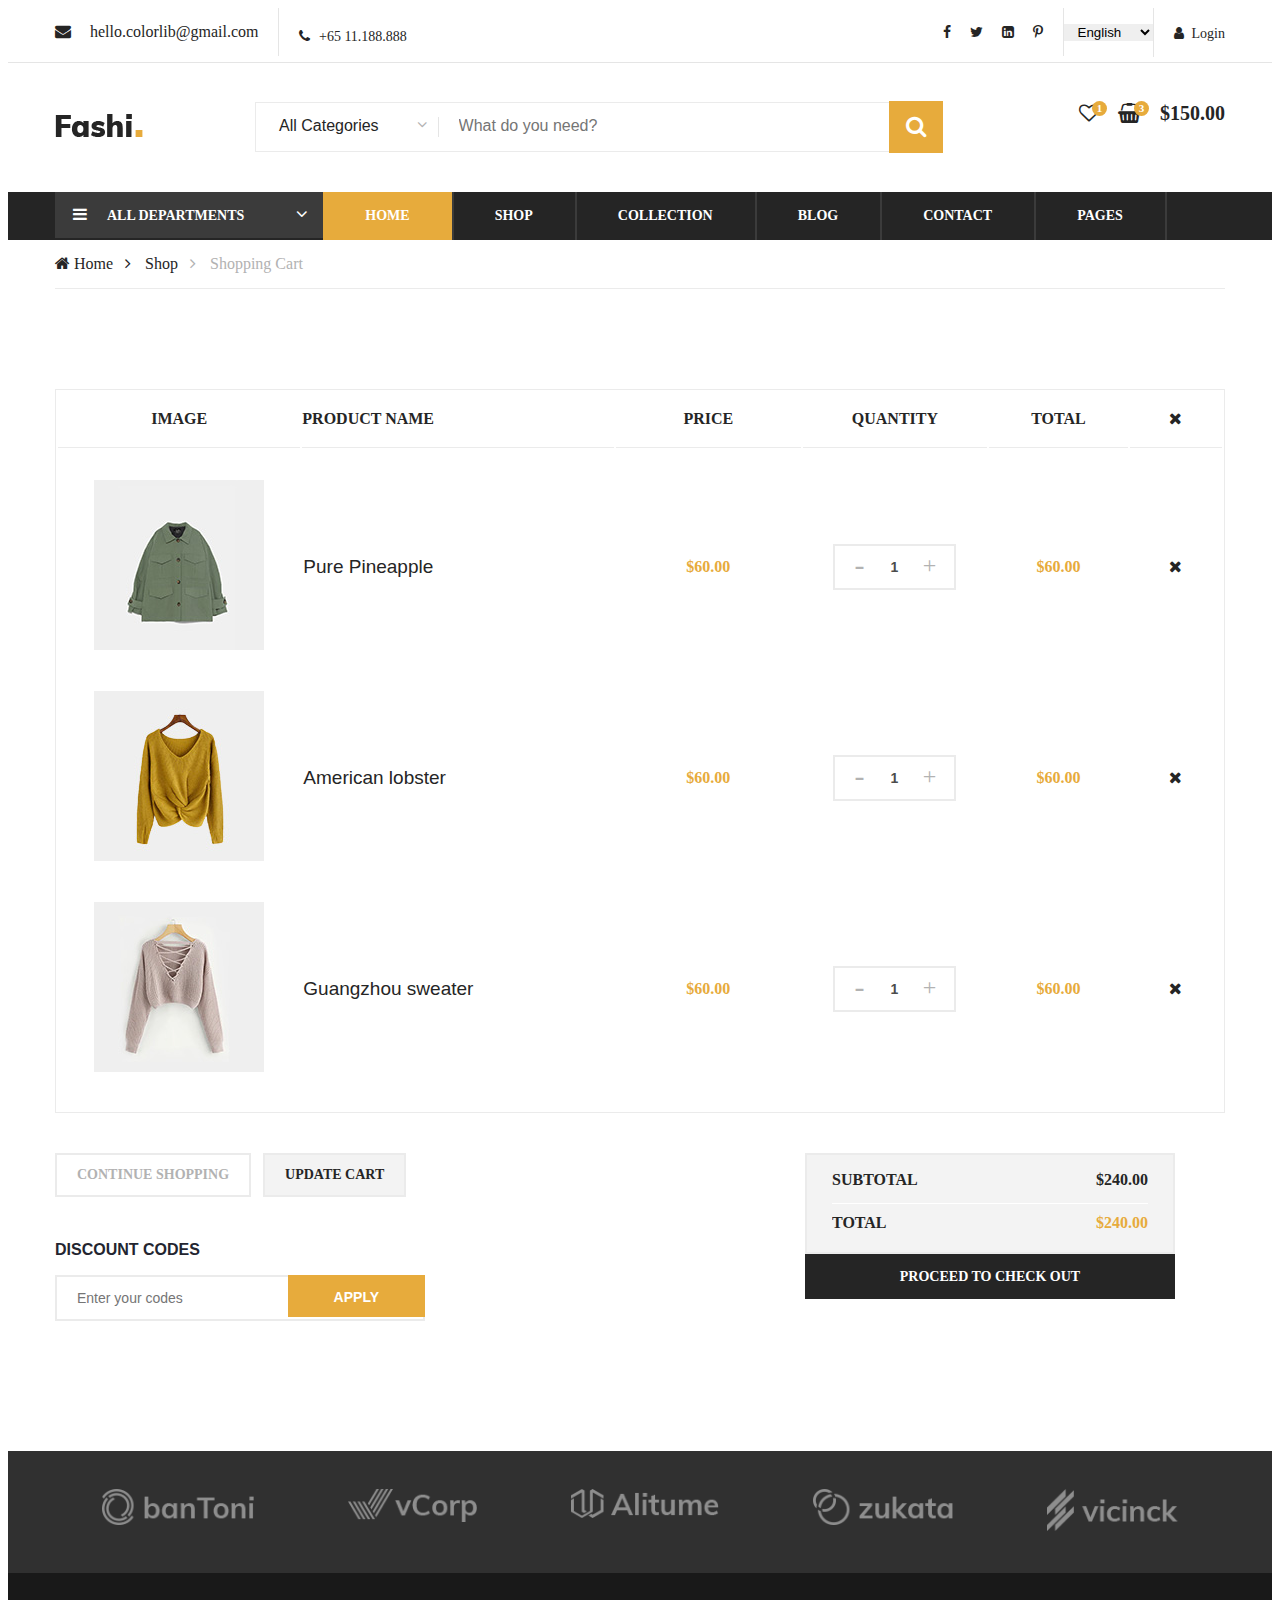
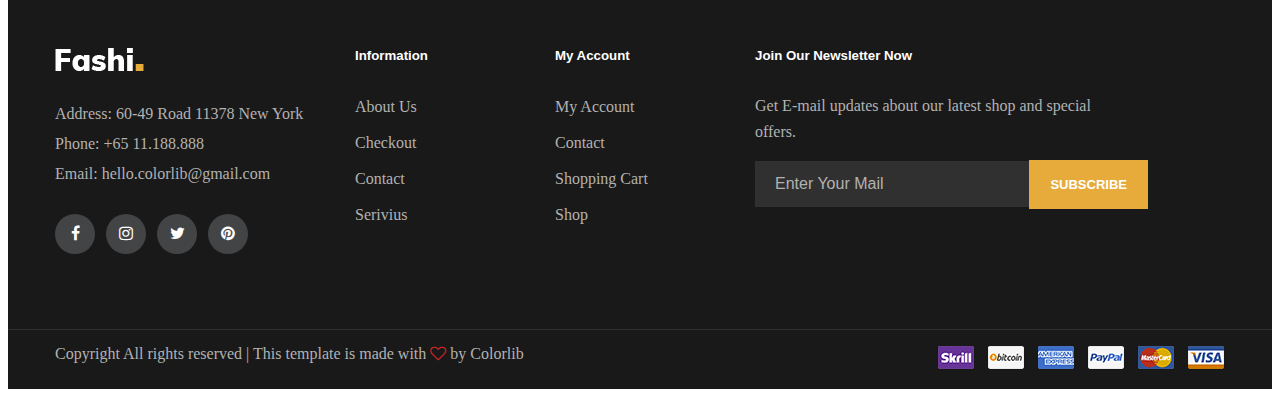
<file: shopping-cart.html>
<!DOCTYPE html>
<html>
<head>
	<meta charset="utf-8">
	<title>Shopping cart</title>
	<link rel="stylesheet" href="css/style.css">
	<link rel="stylesheet" href="css/reuse.css">
	<link rel="stylesheet" href="font-awesome-4.7.0/css/font-awesome.min.css">
</head>
<body>
	<!-- Header Begin -->
	<header class="header-section">
		<div class="header-top">
			<div class="container">
				<div class="ht-left">
					<div class="mail">
						<i class=" fa fa-envelope"></i>
                        hello.colorlib@gmail.com
					</div>
					<div class="phone">
						<i class=" fa fa-phone"></i>
                        +65 11.188.888
					</div>
				</div>
				<div class="ht-right">
					<a href="#" class="login-panel"><i class="fa fa-user"></i>Login</a>
					<div class="lang-selector">
						<select name="countries" id="countries" class="language_drop">
							<option value="yt">English</option>
							<option value="yu">German</option>
						</select>
					</div>
					<div class="top-social">
						<a href="#"><i class="fa fa-facebook"></i></a>
                        <a href="#"><i class="fa fa-twitter"></i></a>
                        <a href="#"><i class="fa fa-linkedin-square"></i></a>
                        <a href="#"><i class="fa fa-pinterest-p"></i></a>
					</div>
				</div>
			</div>
		</div>
		<div class="container">
			<div class="inner-header">
				<div class="row">
					<div class="col-2">
						<div class="logo">
							<a href="index.html">
								<img src="img/logo.png" alt="#">
							</a>
						</div>
					</div>
					<div class="col-7">
                        <div class="advanced-search">
                            <button type="button" class="category-btn">All Categories</button>
                            <div class="input-group">
                                <input type="text" placeholder="What do you need?">
                                <button type="button"><i class="fa fa-search"></i></button>
                            </div>
                        </div>
                    </div>
                    <div class="col-3 text-right">
                    	<ul class="nav-right">
                    		<li class="heart-icon">
                    			<a href="#">
                    				<i class="fa fa-heart-o"></i>
                    				<span>1</span>
                    			</a>
                    		</li>
                    		<li class="cart-icon">
                    			<a href="#">
                    				<i class="fa fa-shopping-basket"></i>
                    				<span>3</span>
                    			</a>
                    			<div class="cart-hover">
                    				<div class="select-items">
                                        <table>
                                            <tbody>
                                                <tr>
                                                    <td class="si-pic"><img src="img/select-product-1.jpg" alt=""></td>
                                                    <td class="si-text">
                                                        <div class="product-selected">
                                                            <p>$60.00 x 1</p>
                                                            <h6>Kabino Bedside Table</h6>
                                                        </div>
                                                    </td>
                                                    <td class="si-close">
                                                        <i class="fa fa-times"></i>
                                                    </td>
                                                </tr>
                                                <tr>
                                                    <td class="si-pic"><img src="img/select-product-2.jpg" alt=""></td>
                                                    <td class="si-text">
                                                        <div class="product-selected">
                                                            <p>$60.00 x 1</p>
                                                            <h6>Kabino Bedside Table</h6>
                                                        </div>
                                                    </td>
                                                    <td class="si-close">
                                                        <i class="fa fa-times"></i>
                                                    </td>
                                                </tr>
                                            </tbody>
                                        </table>
                                    </div>
                                    <div class="select-total">
                                        <span>total:</span>
                                        <h5>$120.00</h5>
                                    </div>
                                    <div class="select-button">
                                        <a href="#" class="primary-btn view-card">VIEW CARD</a>
                                        <a href="#" class="primary-btn checkout-btn">CHECK OUT</a>
                                    </div>
                    			</div>
                    		</li>
                    		<li class="cart-price">$150.00</li>
                    	</ul>
                    </div>
				</div>
			</div>
		</div>
		<div class="nav-item">
            <div class="container">
                <div class="nav-depart">
                    <div class="depart-btn">
                        <i class="fa fa-bars"></i>
                        <span>All departments</span>
                        <ul class="depart-hover">
                            <li class="active"><a href="#">Women’s Clothing</a></li>
                            <li><a href="#">Men’s Clothing</a></li>
                            <li><a href="#">Underwear</a></li>
                            <li><a href="#">Kid's Clothing</a></li>
                            <li><a href="#">Brand Fashion</a></li>
                            <li><a href="#">Accessories/Shoes</a></li>
                            <li><a href="#">Luxury Brands</a></li>
                            <li><a href="#">Brand Outdoor Apparel</a></li>
                        </ul>
                    </div>
                </div>
                <nav class="nav-menu mobile-menu">
                    <ul>
                        <li class="active"><a href="./index.html">Home</a></li>
                        <li><a href="./shop.html">Shop</a></li>
                        <li><a href="#">Collection</a>
                            <ul class="dropdown">
                                <li><a href="#">Men's</a></li>
                                <li><a href="#">Women's</a></li>
                                <li><a href="#">Kid's</a></li>
                            </ul>
                        </li>
                        <li><a href="./blog.html">Blog</a></li>
                        <li><a href="./contact.html">Contact</a></li>
                        <li><a href="#">Pages</a>
                            <ul class="dropdown">
                                <li><a href="./blog-details.html">Blog Details</a></li>
                                <li><a href="./shopping-cart.html">Shopping Cart</a></li>
                                <li><a href="./check-out.html">Checkout</a></li>
                                <li><a href="./faq.html">Faq</a></li>
                                <li><a href="./register.html">Register</a></li>
                                <li><a href="./login.html">Login</a></li>
                            </ul>
                        </li>
                    </ul>
                </nav>
                <div id="mobile-menu-wrap"></div>
            </div>
        </div>
	</header>
	<!-- End Header -->

    <!-- Breadcrumb Section Begin -->
    <div class="breacrumb-section">
        <div class="container">
            <div class="row">
                <div class="col-12">
                    <div class="breadcrumb-text product-more">
                        <a href="./index.html"><i class="fa fa-home"></i> Home</a>
                        <a href="./shop.html">Shop</a>
                        <span>Shopping Cart</span>
                    </div>
                </div>
            </div>
        </div>
    </div>
    <!-- Breadcrumb Section Begin -->

    <!-- Shopping Cart Section Begin -->
    <section class="shopping-cart spad">
        <div class="container">
            <div class="row">
                <div class="col-12">
                    <div class="cart-table">
                        <table>
                            <thead>
                                <tr>
                                    <th>Image</th>
                                    <th class="p-name">Product Name</th>
                                    <th>Price</th>
                                    <th>Quantity</th>
                                    <th>Total</th>
                                    <th><i class="fa fa-times"></i></th>
                                </tr>
                            </thead>
                            <tbody>
                                <tr>
                                    <td class="cart-pic first-row"><img src="img/cart-page/product-1.jpg" alt=""></td>
                                    <td class="cart-title first-row">
                                        <h5>Pure Pineapple</h5>
                                    </td>
                                    <td class="p-price first-row">$60.00</td>
                                    <td class="qua-col first-row">
                                        <div class="quantity">
                                            <div class="pro-qty">
                                                <span class="dec qtybtn">-</span>
                                                <input type="text" value="1">
                                                <span class="inc qtybtn">+</span>
                                            </div>
                                        </div>
                                    </td>
                                    <td class="total-price first-row">$60.00</td>
                                    <td class="close-td first-row"><i class="fa fa-times"></i></td>
                                </tr>
                                <tr>
                                    <td class="cart-pic"><img src="img/cart-page/product-2.jpg" alt=""></td>
                                    <td class="cart-title">
                                        <h5>American lobster</h5>
                                    </td>
                                    <td class="p-price">$60.00</td>
                                    <td class="qua-col">
                                        <div class="quantity">
                                            <div class="pro-qty">
                                                <span class="dec qtybtn">-</span>
                                                <input type="text" value="1">
                                                <span class="inc qtybtn">+</span>
                                            </div>
                                        </div>
                                    </td>
                                    <td class="total-price">$60.00</td>
                                    <td class="close-td"><i class="fa fa-times"></i></td>
                                </tr>
                                <tr>
                                    <td class="cart-pic"><img src="img/cart-page/product-3.jpg" alt=""></td>
                                    <td class="cart-title">
                                        <h5>Guangzhou sweater</h5>
                                    </td>
                                    <td class="p-price">$60.00</td>
                                    <td class="qua-col">
                                        <div class="quantity">
                                            <div class="pro-qty">
                                                <span class="dec qtybtn">-</span>
                                                <input type="text" value="1">
                                                <span class="inc qtybtn">+</span>
                                            </div>
                                        </div>
                                    </td>
                                    <td class="total-price">$60.00</td>
                                    <td class="close-td"><i class="fa fa-times"></i></td>
                                </tr>
                            </tbody>
                        </table>
                    </div>
                    <div class="row">
                        <div class="col-4">
                            <div class="cart-buttons">
                                <a href="#" class="primary-btn continue-shop">Continue shopping</a>
                                <a href="#" class="primary-btn up-cart">Update cart</a>
                            </div>
                            <div class="discount-coupon">
                                <h6>Discount Codes</h6>
                                <form action="#" class="coupon-form">
                                    <input type="text" placeholder="Enter your codes">
                                    <button type="submit" class="site-btn coupon-btn">Apply</button>
                                </form>
                            </div>
                        </div>
                        <div class="col-4 mg-checkout">
                            <div class="proceed-checkout">
                                <ul>
                                    <li class="subtotal">Subtotal <span>$240.00</span></li>
                                    <li class="cart-total">Total <span>$240.00</span></li>
                                </ul>
                                <a href="#" class="proceed-btn">PROCEED TO CHECK OUT</a>
                            </div>
                        </div>
                    </div>
                </div>
            </div>
        </div>
    </section>
    <!-- Shopping Cart Section End -->

    <!-- Partner Logo Section Begin -->
    <div class="partner-logo">
        <div class="container">
            <div class="logo-carousel">
                <div class="logo-item">
                    <div class="tablecell-inner">
                        <img src="img/logo-carousel/logo-1.png" alt="">
                    </div>
                </div>
                <div class="logo-item">
                    <div class="tablecell-inner">
                        <img src="img/logo-carousel/logo-2.png" alt="">
                    </div>
                </div>
                <div class="logo-item">
                    <div class="tablecell-inner">
                        <img src="img/logo-carousel/logo-3.png" alt="">
                    </div>
                </div>
                <div class="logo-item">
                    <div class="tablecell-inner">
                        <img src="img/logo-carousel/logo-4.png" alt="">
                    </div>
                </div>
                <div class="logo-item">
                    <div class="tablecell-inner">
                        <img src="img/logo-carousel/logo-5.png" alt="">
                    </div>
                </div>
            </div>
        </div>
    </div>
    <!-- Partner Logo Section End -->

    <!-- Footer Section Begin -->
    <footer class="footer-section">
        <div class="container">
            <div class="row">
                <div class="col-3">
                    <div class="footer-left">
                        <div class="footer-logo">
                            <a href="#"><img src="img/footer-logo.png" alt=""></a>
                        </div>
                        <ul>
                            <li>Address: 60-49 Road 11378 New York</li>
                            <li>Phone: +65 11.188.888</li>
                            <li>Email: hello.colorlib@gmail.com</li>
                        </ul>
                        <div class="footer-social">
                            <a href="#"><i class="fa fa-facebook"></i></a>
                            <a href="#"><i class="fa fa-instagram"></i></a>
                            <a href="#"><i class="fa fa-twitter"></i></a>
                            <a href="#"><i class="fa fa-pinterest"></i></a>
                        </div>
                    </div>
                </div>
                <div class="col-2">
                    <div class="footer-widget">
                        <h5>Information</h5>
                        <ul>
                            <li><a href="#">About Us</a></li>
                            <li><a href="#">Checkout</a></li>
                            <li><a href="#">Contact</a></li>
                            <li><a href="#">Serivius</a></li>
                        </ul>
                    </div>
                </div>
                <div class="col-2">
                    <div class="footer-widget">
                        <h5>My Account</h5>
                        <ul>
                            <li><a href="#">My Account</a></li>
                            <li><a href="#">Contact</a></li>
                            <li><a href="#">Shopping Cart</a></li>
                            <li><a href="#">Shop</a></li>
                        </ul>
                    </div>
                </div>
                <div class="col-4">
                    <div class="newslatter-item">
                        <h5>Join Our Newsletter Now</h5>
                        <p>Get E-mail updates about our latest shop and special offers.</p>
                        <form action="#" class="subscribe-form">
                            <input type="text" placeholder="Enter Your Mail">
                            <button type="button">Subscribe</button>
                        </form>
                    </div>
                </div>
            </div>
        </div>
        <div class="copyright-reserved">
            <div class="container">
                <div class="row">
                    <div class="col-12">
                        <div class="copyright-text">
							Copyright All rights reserved | This template is made with 
							<i class="fa fa-heart-o"></i> by 
							<a href="#" target="_blank">Colorlib</a>
                        </div>
                        <div class="payment-pic">
                            <img src="img/payment-method.png" alt="">
                        </div>
                    </div>
                </div>
            </div>
        </div>
    </footer>
    <!-- Footer Section End -->
</body>
</html>
</file>
<file: css/style.css>
Header Begin*/
.header-section{
	display: block;
}

.header-top{
	display: flex;
	border-bottom: 1px solid #e5e5e5;
}

.ht-left{
	float: left;
}

.mail{
	font-size: 16px;
	color: #252525;
	float: left;
	border-right: 1px solid #e5e5e5;
	padding: 15px 20px 15px 0px;
}

.mail i{
	margin-right: 15px;
}

.phone{
	float: right;
	font-size: 14px;
	color: #252525;
	line-height: 27px;
	padding: 15px 0px 12px 20px;
}

.phone i{
	margin-right: 5px;
}

.ht-right{
	float: right;
}

.login-panel{
	float: right;
	font-size: 14px;
	color: #252525;
	display: inline-block;
	padding: 18px 0px 15px 20px;
	border-left: 1px solid #e5e5e5;
}

.login-panel i{
	margin-right: 8px;
}

.lang-selector{
	float: right;
	margin-top: 15px;
	margin-bottom: 13px;
	max-width: 142px;
	cursor: pointer;
	display: inline-block;
	position: relative;
}

.language_drop{
    border: none;
    padding: 0px 10px;
}

.top-social{
	float: right;
	padding: 15px 20px 15px 0px;
	border-right: 1px solid #e5e5e5;
}

.top-social a{
	color: #252525;
	font-size: 14px;
	display: inline-block;
	margin-left: 15px;
}
/*End Header*/

/*Menu Begin*/
.inner-header{
	padding: 39px 0px;
}

.logo{
	padding: 12px 0px;
}

.logo a{
	display: inline-block;
}

.advanced-search{
	height: 50px;
	border: 1px solid #ebebeb;
}

.category-btn{
	max-width: 30%;
	height: 100%;
	float: left;
	border: none;
	padding: 11px 60px 13px 23px;
	font-size: 16px;
	color: #252525;
	position: relative;
	background-color: transparent;
	cursor: pointer;
}

.category-btn:before{
	position: absolute;
	right: 0;
	top: 14px;
	width: 1px;
	height: 20px;
	background: #e5e5e5;
	content: "";
}

.category-btn:after {
	position: absolute;
	right: 12px;
	top: 13px;
	content: "";
	font-family: FontAwesome;
	font-size: 16px;
	color: #b2b2b2;
}

.category-btn i{
    position: absolute;
    margin-left: 88px;
    margin-top: -18px;
}

.input-group{
	max-width: 70%;
	height: 100%;
}

.input-group input{
	width: 50%;
	height: 95%;
	border: none;
	font-size: 16px;
	color: #d1d1d1;
	padding-left: 20px;
}

.input-group button{
	font-size: 22px;
	color: #fff;
	position: absolute;
	right: -3px;
	top: -1px;
	border: 1px solid #e7ab3c;
	background: #e7ab3c;
	padding: 12px 16px;
	cursor: pointer;
}

.text-right{
	text-align: right;
}

.nav-right li{
	list-style: none;
	display: inline-block;
	font-size: 20px;
	margin-left: 15px;
}

.heart-icon a{
	color: #252525;
	position: relative;
	display: inline-block;
}

.heart-icon a span {
	position: absolute;
	right: -8px;
	top: -1px;
	height: 15px;
	width: 15px;
	background: #e7ab3c;
	color: #ffffff;
	border-radius: 50%;
	font-size: 11px;
	font-weight: 700;
	text-align: center;
	line-height: 15px;
}

.cart-icon{
	position: relative;
}

.cart-icon:hover .cart-hover{
	opacity: 1;
	visibility: visible;
	top: 60px;
}

.cart-icon a{
	color: #252525;
	position: relative;
	display: inline-block;
}

.cart-icon a span{
	position: absolute;
	right: -8px;
	top: -1px;
	height: 15px;
	width: 15px;
	background: #e7ab3c;
	color: #fff;
	border-radius: 50%;
	font-size: 11px;
	font-weight: 700;
	text-align: center;
	line-height: 15px;
}

.cart-hover{
	position: absolute;
	right: -70px;
	top: 100px;
	width: 350px;
	background: #fff;
	z-index: 99;
	text-align: left;
	opacity: 0;
	visibility: hidden;
	box-shadow: 0px 1px 15px;
	transition: all 0.3s;
	padding: 30px;
}

.select-items table{
	width: 100%;
}

.select-items table tr td{
	padding-bottom: 20px;
}

.si-pic img{
	border: 1px solid #ebebeb;
}

.si-text{
	padding-left: 18px;
}

.product-selected{
	margin-bottom: 30px;
    margin-right: 40px;
}

.product-selected p{
	color: #e7ab3c;
	line-height: 30px;
	margin-bottom: 7px;
}

.product-selected h6{
	color: #232530;
}

.si-close{
	color: #252525;
	font-size: 16px;
	cursor: pointer;
}

.select-total{
	overflow: hidden;
	border-top: 1px solid #e5e5e5;
	padding-top: 26px;
	margin-bottom: 30px;
}

.select-total span{
	font-size: 14px;
	color: #e7ab3c;
	text-transform: uppercase;
	letter-spacing: 0.5px;
	float: left;
}

.select-total h5{
	color: #e7ab3c;
	float: right;
}

.select-button .view-card{
	font-size: 12px;
	letter-spacing: 2px;
	display: block;
	text-align: center;
	background: #191919;
	color: #fff;
	padding: 15px 30px;
	margin-bottom: 10px;
}

.select-button .checkout-btn{
	font-size: 12px;
	letter-spacing: 2px;
	display: block;
	text-align: center;
	color: #ffffff;
	padding: 15px 30px 12px;
}

.cart-price{
	font-size: 18px;
	font-weight: 700;
	color: #252525;
}

.nav-item{
	background: #252525;
	display: flex;
}

.nav-depart{
	float: left;
}

.depart-btn{
	background: #3b3b3b;
	color: #ffffff;
	padding: 14px 84px 14px 18px;
	cursor: pointer;
	position: relative;
}

.depart-btn:hover .depart-hover{
	top: 52px;
	opacity: 1;
	visibility: visible;
	z-index: 99;
}

.depart-btn:before{
	position: absolute;
	color: #fff;
	right: 20px;
	top: 13px;
	content: "";
	font-family: FontAwesome;
	font-size: 18px;
}

.depart-btn i{
	color: #fff;
	font-size: 16px;
}

.depart-btn span{
	font-size: 14px;
	font-weight: 700;
	text-transform: uppercase;
	margin-left: 16px;
}

.depart-hover{
	position: absolute;
	width: 100%;
	background: #fff;
	left: 0;
	top: 62px;
	opacity: 0;
	visibility: hidden;
	padding-bottom: 29px;
	box-shadow: 0 13px 32px rgba(51, 51, 51, 0.1);
	transition: all 0.3s;
}

.depart-hover li.active a{
	color: #e7ab3c;
}

.depart-hover li a{
	display: block;
	font-size: 16px;
	color: #000;
	padding: 16px 30px 0px 40px;
	transition: all 0.3s;
}

.depart-hover li a:hover{
	color: #e7ab3c;
}

.nav-menu{
	display: inline-flex;
	position: relative;
}

.nav-menu li{
	display: inline-block;
	margin-left: -5px;
	position: relative;
}

.nav-menu li.active a{
	background: #e7ab3c;
}

.nav-menu li a{
	font-size: 14px;
	font-weight: 700;
	display: block;
	color: #fff;
	border-right: 2px solid #3b3b3b;
	text-transform: uppercase;
	padding: 16px 42px;
	transition: all 0.3s;
}

.nav-menu li:hover>a{
	background: #e7ab3c;
}

.nav-menu li:hover .dropdown{
	opacity: 1;
	visibility: visible;
	top: 52px;
}

.dropdown{
	position: absolute;
	right: 0;
	top: 82px;
	width: 200px;
	z-index: 99;
	background: #252525;
	opacity: 0;
	visibility: hidden;
	transition: all 0.3s;
}

.dropdown li{
	display: block;
	margin-left: 0;
}

.dropdown li:hover>a{
	background: transparent;
	color: #e7ab3c;
}

.dropdown li a{
	border-right: 0;
	padding: 13px 20px 12px 30px;
	text-transform: capitalize;
}
/*End Menu*/

/*Slide Begin*/
/*.owl-carousel{
	display: none;
	width: 100%;
	z-index: 1;
}

.single-hero-items{
	height: 725px;
	padding-top: 210px;
}

.single-hero-items span{
	color: #e7ab3c;
	font-size: 12px;
	font-weight: 700;
	letter-spacing: 2px;
	text-transform: uppercase;
	line-height: 28px;
	display: inline-block;
	position: relative;
	top: 50px;
	opacity: 0;
}

.single-hero-items h1{
	color: #252525;
	font-size: 72px;
	font-weight: 700;
	margin-bottom: 6px;
	position: relative;
	top: 50px;
	opacity: 0;
}

.single-hero-items p{
	margin-bottom: 42px;
	position: relative;
	top: 100px;
	opacity: 0;
}

.single-hero-items .primary-btn{
	position: relative;
	top: 100px;
	opacity: 0;
}

.off-card{
	height: 154px;
	width: 154px;
	padding-top: 40px;
	border-radius: 50%;
	text-align: center;
	line-height: 140px;
	position: absolute;
	left: 47%;
	top: 160px;
	background: #e7ab3c;
	z-index: 1;
	transform: rotate(45deg);
	opacity: 0;
}

.off-card:after{
	position: absolute;
	left: 5px;
	top: 5px;
	width: calc(100% - 10px);
	height: calc(100% - 10px);
	border: 2px dashed #fff;
	content: "";
	border-radius: 50%;
	z-index: -1;
}

.off-card h2{
	font-size: 32px;
	font-weight: 700;
	color: #fff;
	text-transform: uppercase;
}

.off-card h2 span{
	display: block;
	font-size: 32px;
	font-weight: 700;
	color: #fff;
	text-transform: uppercase;
	margin-top: 6px;
}

.single-hero-items span,
.single-hero-items h1,
.single-hero-items p,
.single-hero-items .primary-btn{
	top: 0;
	opacity: 1;
}


.single-hero-items span{
	transition: all 0.2s ease 0.2s;
}

.single-hero-items h1{
	transition: all 0.4s ease 0.4s;
}

.single-hero-items p{
	transition: all 0.6s ease 0.6s;
}

.single-hero-items .primary-btn{
	transition: all 0.8s ease 0.8s;
}

.off-card{
	opacity: 1;
	transform: rotate(0deg);
	transition: all 1s ease 1s;
}*/
/*End Slide*/

/*Banner Begin*/
.banner-section{
	padding: 80px 50px;
}

.single-banner{
	position: relative;
	z-index: 1;
}

.single-banner::before{
	position: absolute;
	left: 35px;
	top: 30px;
	border: 13px solid #fff;
	content: "";
	opacity: 0.3;
	width: calc(100% - 70px);
	height: calc(100% - 60px);
	transform: scale(0);
	transition: all 0.3s;
}

.single-banner:hover::before{
	transform: scale(1);
	box-sizing: border-box;
}

.single-banner img{
	min-width: 100%;
}

.inner-text{
	position: absolute;
	left: 0;
	top: 0;
	display: box;
	display: flexbox;
	display: flex;
	justify-content: center;
	width: 100%;
	align-items: center;
	height: 100%;
}

.inner-text h4{
	color: #252525;
	font-weight: 700;
	padding: 11px 28px;
	background: #fff;
	border-radius: 2px;
}
/*End Banner*/

/*Women Banner Begin*/
/*.women-banner{
	padding: 0px 65px 80px 65px;
}

.product-large{
	height: 620px;
	margin-left: -15px;
	margin-right: -15px;
	text-align: center;
	padding-top: 285px;
	background-image: url(img/products/women-large.jpg);
}

.product-large h2{
	color: #fff;
	font-size: 48px;
	font-weight: 700;
	margin-bottom: 18px;
}

.product-large a{
	color: #fff;
	font-size: 18px;
	font-weight: 500;
	display: inline-block;
	position: relative;
}

.product-large a:before{
	position: absolute;
	left: 0;
	bottom: -4px;
	width: 100%;
	height: 2px;
	background: #fff;
	content: "";
}

.filter-control{
	text-align: center;
	margin-bottom: 45px;
	padding-top: 32px;
}

.filter-control ul li{
	list-style: none;
	display: inline-block;
	font-size: 20px;
	color: #b2b2b2;
	margin-right: 22px;
	position: relative;
	cursor: pointer;
}

.filter-control ul li.active{
	color: #171717;
}

.filter-control ul li.active:before{
	opacity: 1;
}

.filter-control ul li:before{
	position: absolute;
	left: 0;
	bottom: -3px;
	width: 100%;
	height: 2px;
	background: #171717;
	content: "";
	opacity: 0;
}

.filter-control ul li:last-child{
	margin-right: 0;
}*/
/*End Woman Banner*/
/*Deal of Week Begin*/
.deal-of-week{
	padding-top: 80px;
	padding-bottom: 80px;
	margin-left: 65px;
	margin-right: 65px;
	background-image: url('../img/time-bg.jpg');
}

.countdown-timer{
	text-align: center;
	margin-bottom: 50px;
}

.countdown-timer .cd-item{
	display: inline-block;
	background: #fff;
	margin-right: 35px;
	padding: 10px 14px;
	border-radius: 5px;
}

.countdown-timer .cd-item:last-child{
	margin-right: 0;
}

.countdown-timer .cd-item span{
	color: #e7ab3c;
	font-weight: 700;
	line-height: 40px;
	font-size: 36px;
}

.countdown-timer .cd-item p{
	font-size: 16px;
	color: #b2b2b2;
	margin-bottom: 0;
	text-transform: uppercase;
	letter-spacing: 1.5px;
}
/*End Deal of Week*/

/*Instagram Begin*/
.instagram-photo{
	overflow: hidden;
	padding: 100px 0px 0px 0px;
}

.insta-item{
	float: left;
	width: 16.66%;
	height: 320px;
	text-align: center;
	position: relative;
}

.insta-item:hover:before{
	opacity: 1;
}

.insta-item:hover .inside-text{
	opacity: 1;
	visibility: visible;
	z-index: 99;
}

.insta-item:before{
	position: absolute;
	left: 0;
	top: 0;
	width: 100%;
	height: 100%;
	background: rgba(0, 0, 0, 0.3);
	content: "";
	opacity: 0;
	-webkit-transition: all 0.3s;
	-webkit-transition: 0.3s;
	-o-transition: 0.3s;
	transition: 0.3s;
}

.inside-text{
	padding-top: 130px;
	opacity: 0;
	visibility: hidden;
	position: relative;
	-webkit-transition: all 0.3s;
	-webkit-transition: 0.3s;
	-o-transition: 0.3s;
	transition: 0.3s;
}

.inside-text i{
	font-size: 30px;
	color: #fff;
}

.inside-text h5{
	margin-top: 14px;
}

.inside-text h5 a{
	color: #fff;
}

.img-ins-1{
	background-image: url("../img/insta-1.jpg");
}
.img-ins-2{
	background-image: url("../img/insta-2.jpg");
}
.img-ins-3{
	background-image: url("../img/insta-3.jpg");
}
.img-ins-4{
	background-image: url("../img/insta-4.jpg");
}
.img-ins-5{
	background-image: url("../img/insta-5.jpg");
}
.img-ins-6{
	background-image: url("../img/insta-6.jpg");
}
/*End Instagram*/

/*Blog Begin*/
.latest-blog{
	padding-top: 72px;
	padding-bottom: 80px;
}

.latest-blog .section-title{
	margin-bottom: 55px;
}

.single-latest-blog{
	margin-bottom: 25px;
}

.single-latest-blog img{
	min-width: 100%;
}
.latest-text{
	padding-top: 25px;
}

.tag-list{
	margin-bottom: 8px;
}

.tag-item{
	font-size: 16px;
	color: #a2a1a1;
	display: inline-block;
	margin-right: 15px;
}

.tag-item i{
	color: #e7ab3c;
}

.latest-text a{
	display: block;
}

.latest-text a h4{
	color: #252525;
	font-weight: 700;
	line-height: 30px;
	margin-bottom: 16px;
}

.benefit-items {
	border: 1px solid #ebebeb;
	margin-top: 45px;
}

.single-benefit{
	padding-top: 30px;
	padding-bottom: 25px;
	padding-left: 55px;
	padding-right: 55px;
	border-right: 1px solid #F3F4F0;
}

.sb-icon{
	float: left;
	margin-right: 20px;
}

.sb-text{
	display: table;
}

.sb-text h6{
	color: #252525;
	line-height: 20px;
	font-weight: 700;
	text-transform: uppercase;
}

.sb-text p{
	margin-bottom: 0;
	color: #252525;
	line-height: 20px;
}
/*End Blog*/

/*Partner Logo Begin*/
.partner-logo{
	background: #303030;
	padding: 38px 0;
}

.logo-carousel{
	display: flex;
}

.logo-item{
	padding: 0px 47px;
}
/*End Partner Logo*/

/*Footer Begin*/
.footer-section{
	background: #191919;
	padding-top: 75px;
}

.footer-left{
	margin-bottom: 30px;
}

.footer-logo{
	margin-bottom: 24px;
}

.footer-logo a{
	display: inline-block;
}

.footer-left ul li{
	list-style: none;
	color: #b2b2b2;
	font-size: 16px;
	line-height: 30px;
}

.footer-social{
	padding-top: 25px;
}

.footer-social a{
	display: inline-block;
	height: 40px;
	width: 40px;
	background: #434445;
	color: #ffffff;
	text-align: center;
	line-height: 40px;
	border-radius: 50%;
	margin-right: 7px;
	position: relative;
	z-index: 1;
}

.footer-social a:hover:before{
	opacity: 1;
}

.footer-social a:before{
	position: absolute;
	left: 0;
	top: 0;
	height: 100%;
	width: 100%;
	background: #e7ab3c;
	content: "";
	border-radius: 50%;
	opacity: 0;
	-webkit-transition: all 0.3s;
	-webkit-transition: 0.3s;
	-o-transition: 0.3s;
	transition: 0.3s;
	z-index: -1;
}

.footer-widget{
	margin-bottom: 30px;
}

.footer-widget h5{
	color: #ffffff;
	font-weight: 700;
	margin-bottom: 26px;
}

.footer-widget ul li {
	list-style: none;
}

.footer-widget ul li a{
	line-height: 36px;
	font-size: 16px;
	color: #b2b2b2;
}

.newslatter-item h5{
	color: #ffffff;
	font-weight: 700;
	margin-bottom: 30px;
}

.newslatter-item p{
	color: #b2b2b2;
	line-height: 26px;
}

.subscribe-form{
	position: relative;
}

.subscribe-form input{
	color: #b2b2b2;
	background: #303030;
	width: 100%;
	height: 46px;
	font-size: 16px;
	border: none;
	padding-left: 20px;
}

.subscribe-form input::placeholder{
	color: #b2b2b2;
}

.subscribe-form button{
	display: inline-block;
	color: #ffffff;
	background: #e7ab3c;
	font-size: 13px;
	font-weight: 700;
	text-transform: uppercase;
	border: 1px solid #e7ab3c;
	position: absolute;
	right: -23px;
    top: -1px;
    padding: 16px 20px;
	cursor: pointer;
}

.copyright-reserved{
	border-top: 1px solid #303030;
	padding: 15px 0;
	margin-top: 45px;
}

.copyright-text{
	float: left;
	font-size: 16px;
	color: #b2b2b2;
}

.copyright-text a{
	color: #b2b2b2;
}

.copyright-text i{
	color: #cc2424;
}

.copyright-text a:hover{
	color: #e7ab3c;
}

.payment-pic{
	float: right;
}
/*End Footer*/

/*Shopping Cart Begin*/
.shopping-cart{
	padding-top: 80px;
	padding-bottom: 60px;
}

.cart-table{
	margin-bottom: 40px;
}

.cart-table table{
	width: 100%;
	min-width: 480px;
	border: 1px solid #ebebeb;
}

.cart-table table tr th{
	font-size: 16px;
	color: #252525;
	font-weight: 700;
	border-bottom: 1px solid #ebebeb;
	text-align: center;
	padding: 18px 0 19px;
	text-transform: uppercase;
}

.cart-table table tr th.p-name{
	text-align: left;
}

.cart-table table tr td{
	text-align: center;
	padding-bottom: 34px;
}

.first-row{
	padding-top: 30px;
}

.cart-pic{
	width: 21%;
}

.cart-title{
	text-align: left;
}

.cart-title h5{
	color: #252525;
	font-size: 19px;
    text-align: left;
}

.p-price{
	width: 16%;
}

.p-price,
.total-price{
	color: #e7ab3c;
	font-size: 16px;
	font-weight: 700;
}

.qua-col{
	width: 16%;
}

.quantity{
	display: -webkit-box;
	display: -ms-flexbox;
	display: flex;
	-webkit-box-pack: center;
	-ms-flex-pack: center;
	justify-content: center;
}

.pro-qty{
	width: 123px;
	height: 46px;
	border: 2px solid #ebebeb;
	padding: 0 15px;
	float: left;
}

.qtybtn{
	font-size: 24px;
	color: #b2b2b2;
	float: left;
	line-height: 38px;
	cursor: pointer;
	width: 18px;
}

.qtybtn.dec{
	font-size: 30px;
}

.pro-qty input{
	text-align: center;
	width: 52px;
	font-size: 14px;
	font-weight: 700;
	border: none;
	color: #4c4c4c;
	line-height: 40px;
	float: left;
}

.total-price{
	width: 12%;
}

.close-td{
	font-size: 16px;
	color: #252525;
	width: 8%;
}

.close-td i{
	cursor: pointer;
}

.cart-buttons{
	margin-bottom: 34px;
}

.cart-buttons .continue-shop{
	color: #b2b2b2;
	border: 2px solid #ebebeb;
	background: #fff;
	margin-right: 8px;
	padding: 12px 20px 12px 20px;
	margin-bottom: 10px;
}

.cart-buttons .up-cart{
	color: #252525;
	background: #f3f3f3;
	border: 2px solid #ebebeb;
	padding: 12px 20px 12px 20px;
}

.discount-coupon{
	margin-bottom: 30px;
}

.discount-coupon h6{
	color: #232530;
	font-weight: 700;
	text-transform: uppercase;
	margin-bottom: 16px;
	font-size: 16px;
}

.coupon-form{
	position: relative;
}

.coupon-form input{
	width: 100%;
	height: 46px;
	border: 2px solid #ebebeb;
	color: #b2b2b2;
	font-size: 14px;
	padding-left: 20px;
}

.coupon-btn{
	position: absolute;
	right: 0;
	top: 0;
	color: #252525;
	background: transparent;
	border: 1px solid transparent;
	padding: 13px 25px 10px 35px;
}

.proceed-checkout ul{
	border: 2px solid #ebebeb;
	background: #f3f3f3;
	padding-left: 25px;
	padding-right: 25px;
	padding-top: 16px;
	padding-bottom: 20px;
}

.proceed-checkout ul li{
	list-style: none;
	font-size: 16px;
	font-weight: 700;
	color: #252525;
	text-transform: uppercase;
	overflow: hidden;
}

.subtotal{
	font-weight: 400;
	text-transform: capitalize;
	border-bottom: 1px solid #fff;
	padding-bottom: 14px;
}

.subtotal span{
	font-weight: 700;
}

.cart-total{
	padding-top: 10px;
}

.cart-total span{
	color: #e7ab3c;
}

.proceed-checkout ul li span{
	float: right;
}

.proceed-btn{
	font-size: 14px;
	font-weight: 700;
	color: #fff;
	background: #252525;
	text-transform: uppercase;
	padding: 15px 25px 14px 25px;
	display: block;
	text-align: center;
}

.mg-checkout{
	margin-left: 350px;
}
/*End Shopping Cart*/

/*Checkout Begin*/
.checkout-section{
	padding-top: 80px;
	padding-bottom: 80px;
}

.checkout-content{
	margin-bottom: 50px;
}

.checkout-content .content-btn,
.checkout-content input{
	color: #252525;
	font-size: 16px;
	border: 2px solid #ebebeb;
	padding: 14px 20px;
	background: #f3f3f3;
	text-align: center;
	display: block;
}

.checkout-content input{
	width: 100%
}

.checkout-form h4{
	color: #252525;
	font-weight: 700;
	margin-bottom: 30px;
	font-size: 24px;
}

.checkout-form label{
	color: #252525;
	font-size: 16px;
	margin-bottom: 5px;
}

.checkout-form label span{
	color: #d85d5c;
}

.checkout-form input{
	width: 100%;
	height: 46px;
	border: 2px solid #ebebeb;
	margin-bottom: 25px;
	padding-left: 15px;
}

.checkout-form input.street-first{
	margin-bottom: 20px;
}

.checkout-form .create-item{
	padding-top: 15px;
}

.checkout-form .create-item label{
	position: relative;
	cursor: pointer;
	padding-left: 32px;
	margin-bottom: 0;
	font-size: 14px;
	color: #252525;
}

.checkout-form .create-item label input{
	position: absolute;
	visibility: hidden;
}

.checkout-form .create-item label input:checked~span{
	background: #e7ab3c;
	border-color: #e7ab3c;
}

.checkout-form .create-item label .checkmark{
	position: absolute;
	left: 0;
	top: 3px;
	height: 13px;
	width: 13px;
	border: 2px solid #B2B2B2;
	border-radius: 2px;
}

.checkout-form .create-item label .checkmark:after{
	left: 0;
	top: 0;
	width: 9px;
	height: 6px;
	border: solid #fff;
	border-width: 2px 2px 0px 0px;
	transform: rotate(127deg);
}

.order-total{
	border: 2px solid #ebebeb;
	padding-left: 40px;
	padding-right: 40px;
	padding-top: 22px;
	padding-bottom: 35px;
}

.order-table{
	margin-bottom: 64px;
}

.order-table li{
	list-style: none;
	color: #252525;
	font-size: 14px;
	font-weight: 700;
	text-transform: uppercase;
	border-bottom: 1px solid #e5e5e5;
	padding-bottom: 5px;
	padding-top: 30px;
}

.order-table li:first-child{
	border-bottom: 1px solid #e5e5e5;
	padding-bottom: 20px;
	padding-top: 0;
}

.order-table li.fw-normal{
	font-weight: 400;
	text-transform: capitalize;
}

.order-table li.fw-normal span{
	font-weight: 700;
}

.order-table li.total-price span{
	color: #e7ab3c;
}

.order-total .order-table li span{
	float: right;
}

.order-total .payment-check{
	margin-bottom: 50px;
}

.pc-item label{
	position: relative;
	cursor: pointer;
	padding-left: 32px;
	margin-bottom: 0;
	font-size: 14px;
	color: #252525;
}

.pc-item label input{
	position: absolute;
	visibility: hidden;
}

.pc-item label input:checked~span{
	background: #e7ab3c;
	border-color: #e7ab3c;
}

.pc-item label input:checked~span{
	background: #e7ab3c;
	border-color: #e7ab3c;
}

.pc-item label .checkmark{
	position: absolute;
	left: 0;
	top: 3px;
	height: 13px;
	width: 13px;
	border: 2px solid #B2B2B2;
	border-radius: 2px;
}

.pc-item label .checkmark:before{
	left: 0;
	top: 0;
	width: 9px;
	height: 6px;
	border: solid #fff;
	border-width: 2px 2px 0px 0px;
	transform: rotate(127deg);
}

.checkmark:before{
    position: absolute;
    content: "";
}

.order-btn{
	text-align: center;
}

.order-btn .place-btn{
	padding: 13px 40px 11px;
	background: #000;
	border-color: #000;
}
/*End Checkout*/
</file>
<file: css/reuse.css>
*, ::after, ::before {
    box-sizing: border-box;
}

input:focus,
select:focus,
button:focus,
textarea:focus {
	outline: none;
}

h1,
h2,
h3,
h4,
h5,
h6 {
	margin: 0;
	color: #111111;
	font-weight: 400;
	font-family: "Muli", sans-serif;
}

a{
	text-decoration: none;
}

img{
	max-width: 100%;
}

ul{
	margin: 0;
	padding: 0;
	list-style: none;
}

.container{
	max-width: 1200px;
	width: 100%;
	padding: 0px 15px;
	margin: 0px auto;
}

.container-fluid{
	width: 100%;
    margin: 0px auto;
    padding: 0px 15px;
}

.set-bg{
	background-repeat: no-repeat;
	background-size: cover;
	background-position: top center;
}

.section-title{
	margin-bottom: 40px;
	text-align: center;
}

.section-title .product-price{
	font-size: 24px;
	font-weight: 700;
	color: #e7ab3c;
}

.section-title .product-price span{
	font-size: 16px;
	font-weight: 400;
	color: #636363;
}

.section-title h2{
	color: #252525;
	font-size: 36px;
	font-weight: 700;
	margin-bottom: 38px;
	position: relative;
}

.section-title h2:before{
	position: absolute;
	left: 0;
	right: 0;
	bottom: -14px;
	width: 80px;
	height: 3px;
	background: #e7ab3c;
	content: "";
	margin: 0 auto;
}

.section-title p{
	color: #6e6e6e;
}

.spad{
	padding-top: 100px;
	padding-bottom: 100px;
}

.primary-btn{
    display: inline-block;
    font-size: 14px;
    font-weight: 700;
    padding: 12px 30px;
    color: #fff;
    background: #e7ab3c;
    text-transform: uppercase;
}

.site-btn {
	color: #fff;
	background: #e7ab3c;
	border: 1px solid #e7ab3c;
	font-size: 14px;
	font-weight: 700;
	text-transform: uppercase;
	padding: 13px 45px 11px;
	cursor: pointer;
}

.row{
	display: flex;
	/*flex-wrap: wrap;*/
	margin-left: -15px;
	margin-right: -15px;
}

.col-1, .col-2, .col-3,
.col-4, .col-5, .col-6,
.col-7, .col-8, .col-9,
.col-10, .col-11, .col-12{
	position: relative;
	width: 100%;
	padding: 0px 15px;
}

.col-2{
    max-width: 16.666667%;
}

.col-3{
	max-width: 25%;
}

.col-4{
	max-width: 33.333333%
}

.col-5{
	max-width: 41.666667%;
}

.col-6{
	max-width: 50%;
}

.col-7{
    max-width: 58.333333%;
}

.col-8{
	max-width: 66.666667%;
}

.col-12{
	max-width: 100%;
}


.text-center{
	text-align: center;
}

.flex-c{
	display: flex;
	flex-wrap: wrap;
}

/*Breadcrumb Begin*/
.breadcrumb-text{
	border-bottom: 1px solid #ebebeb;
	padding: 15px 0;
}

.product-more a:nth-child(1):after{
	color: #252525;
}

.breadcrumb-text a{
	display: inline-block;
	font-size: 16px;
	color: #252525;
	margin-right: 28px;
	position: relative;
}

.breadcrumb-text a:after{
	position: absolute;
	right: -18px;
	top: 0px;
	content: "";
	font-family: "FontAwesome";
	font-size: 16px;
	color: #b2b2b2;
}

.breadcrumb-text span{
	display: inline-block;
	color: #b2b2b2;
}
/*End Breadcrumb*/
</file>
